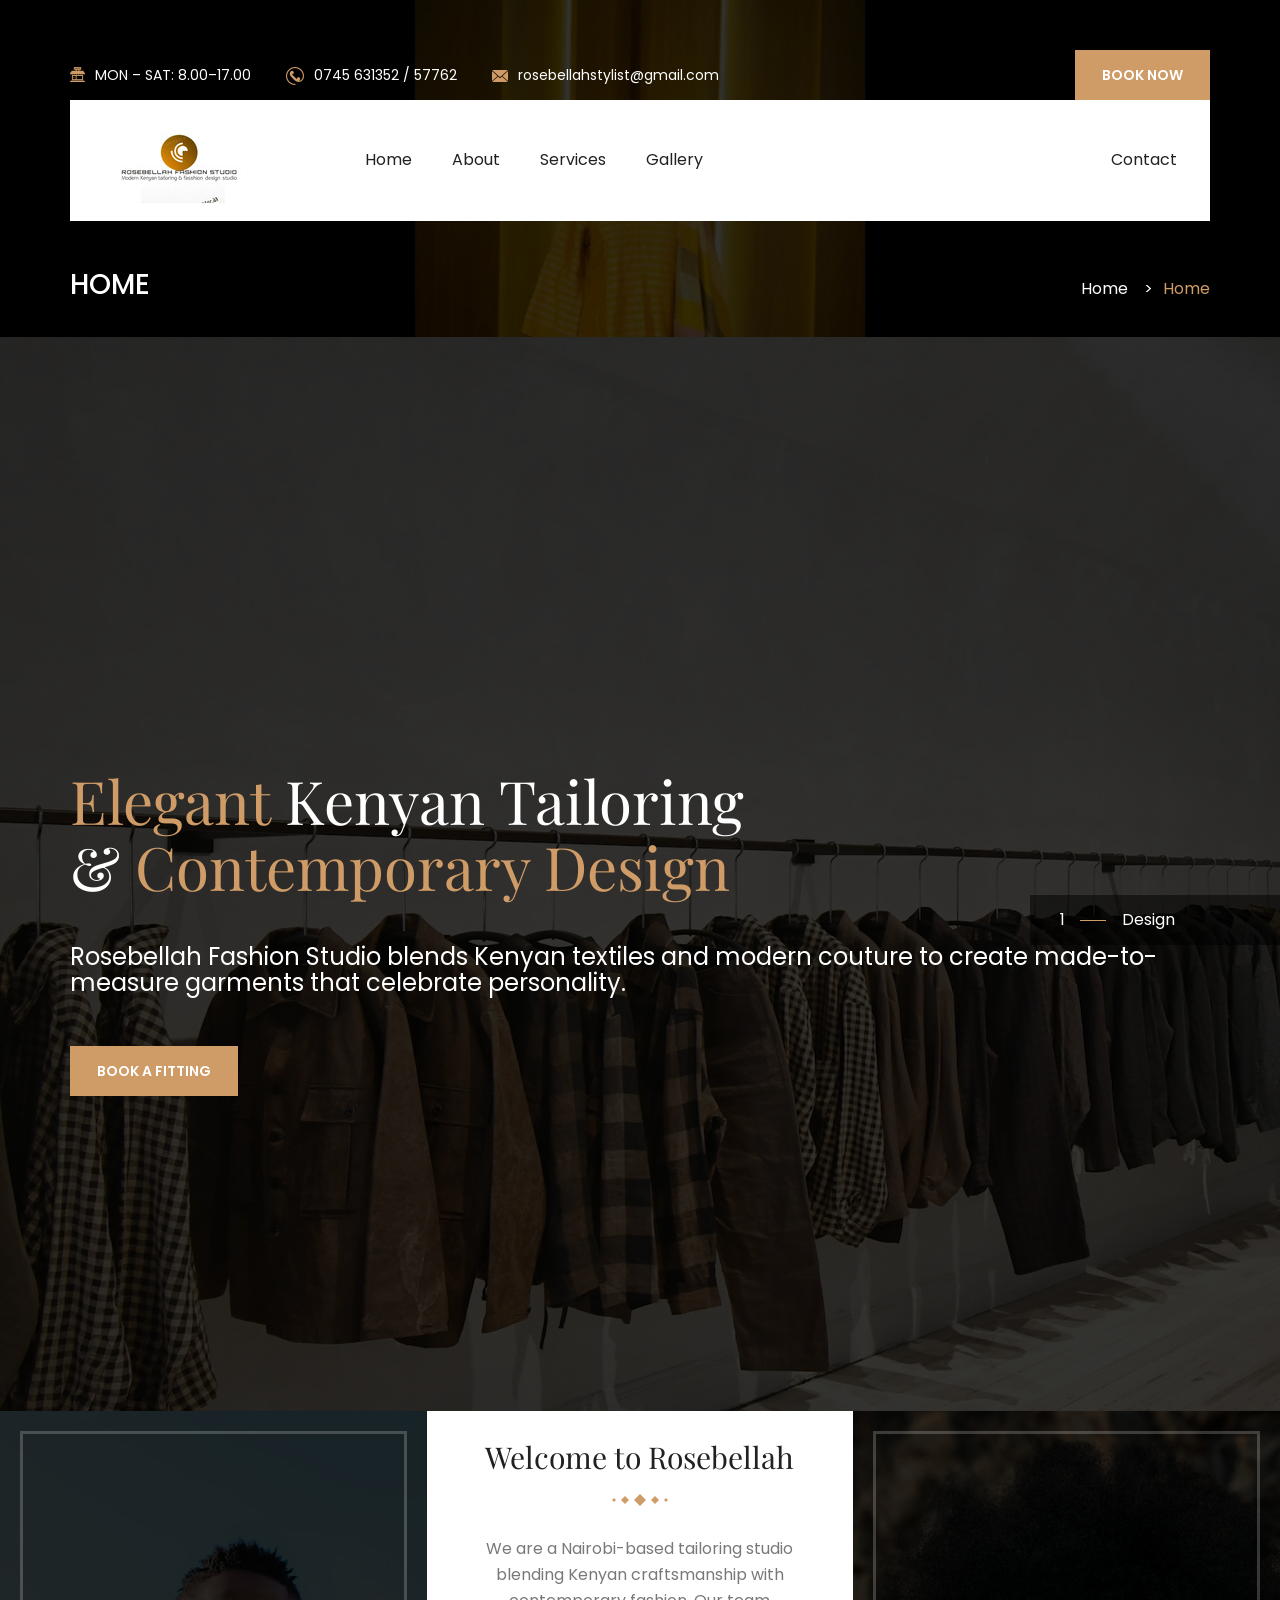
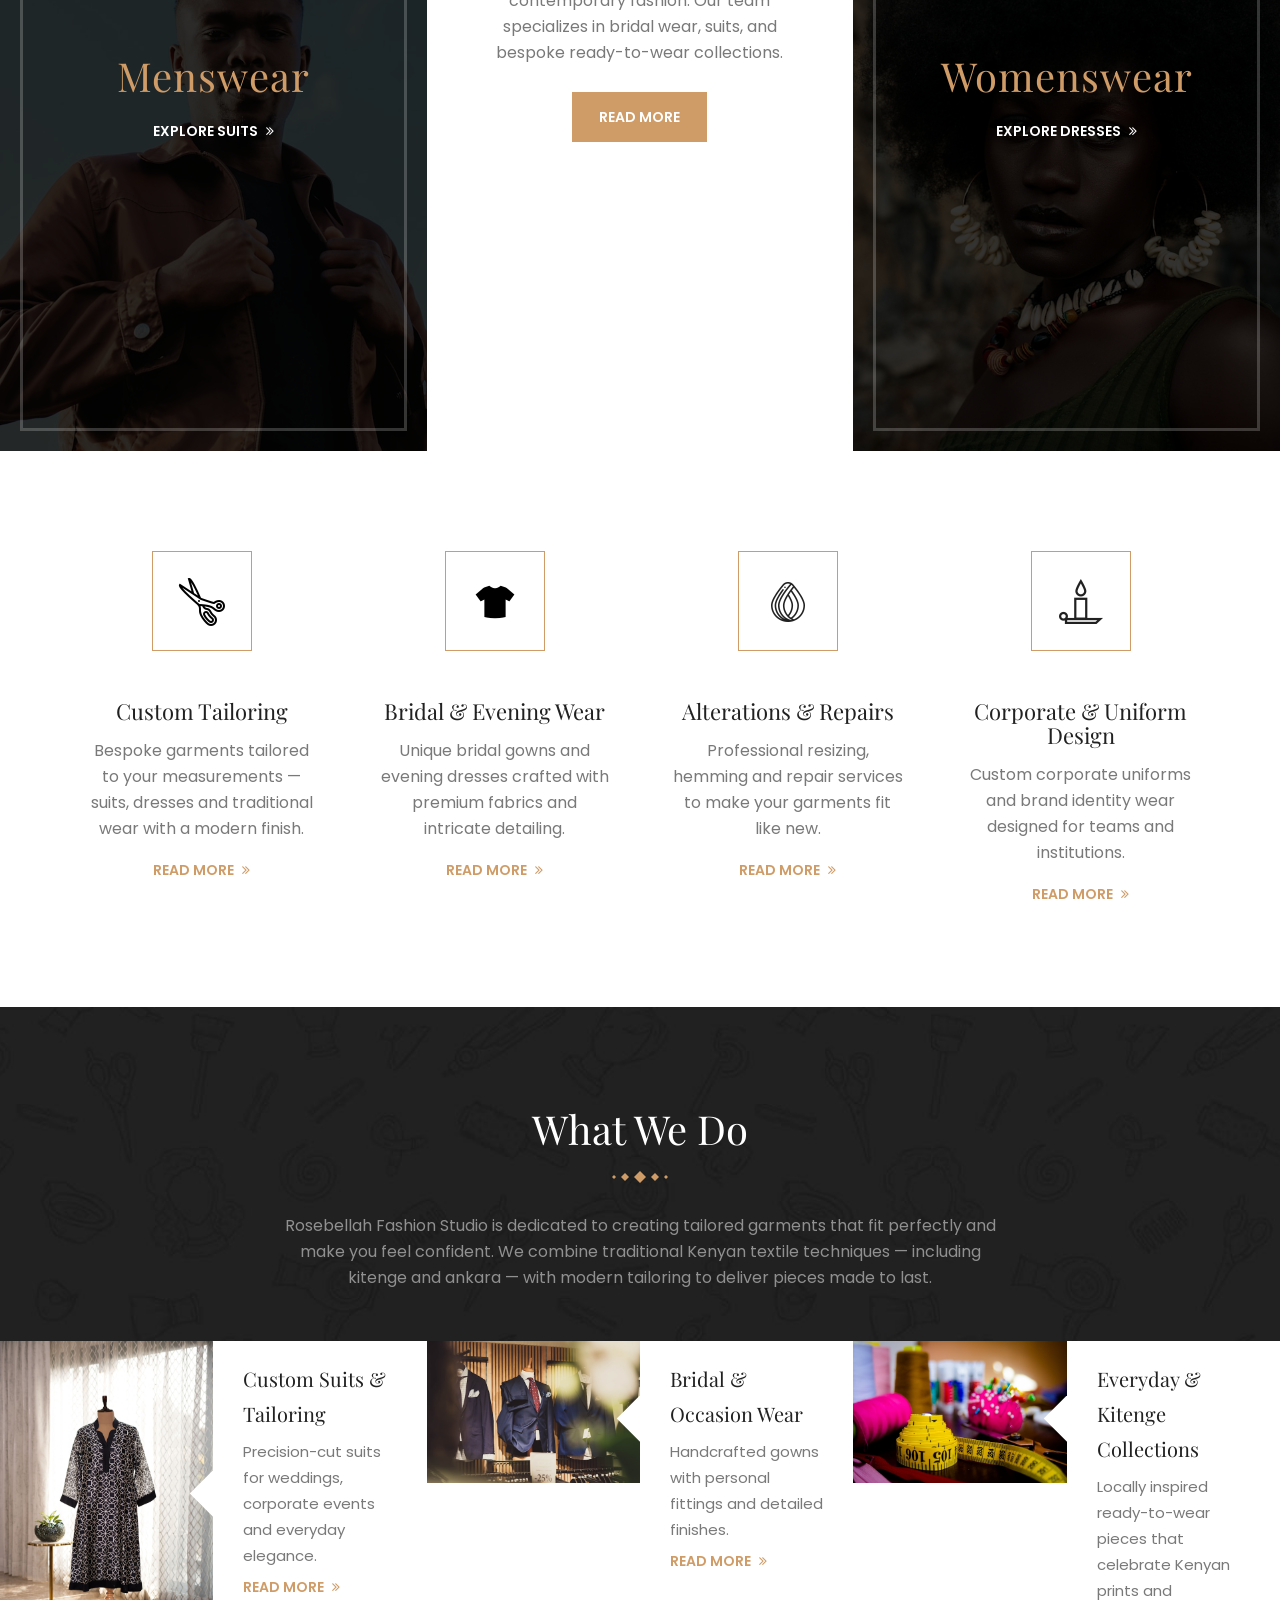
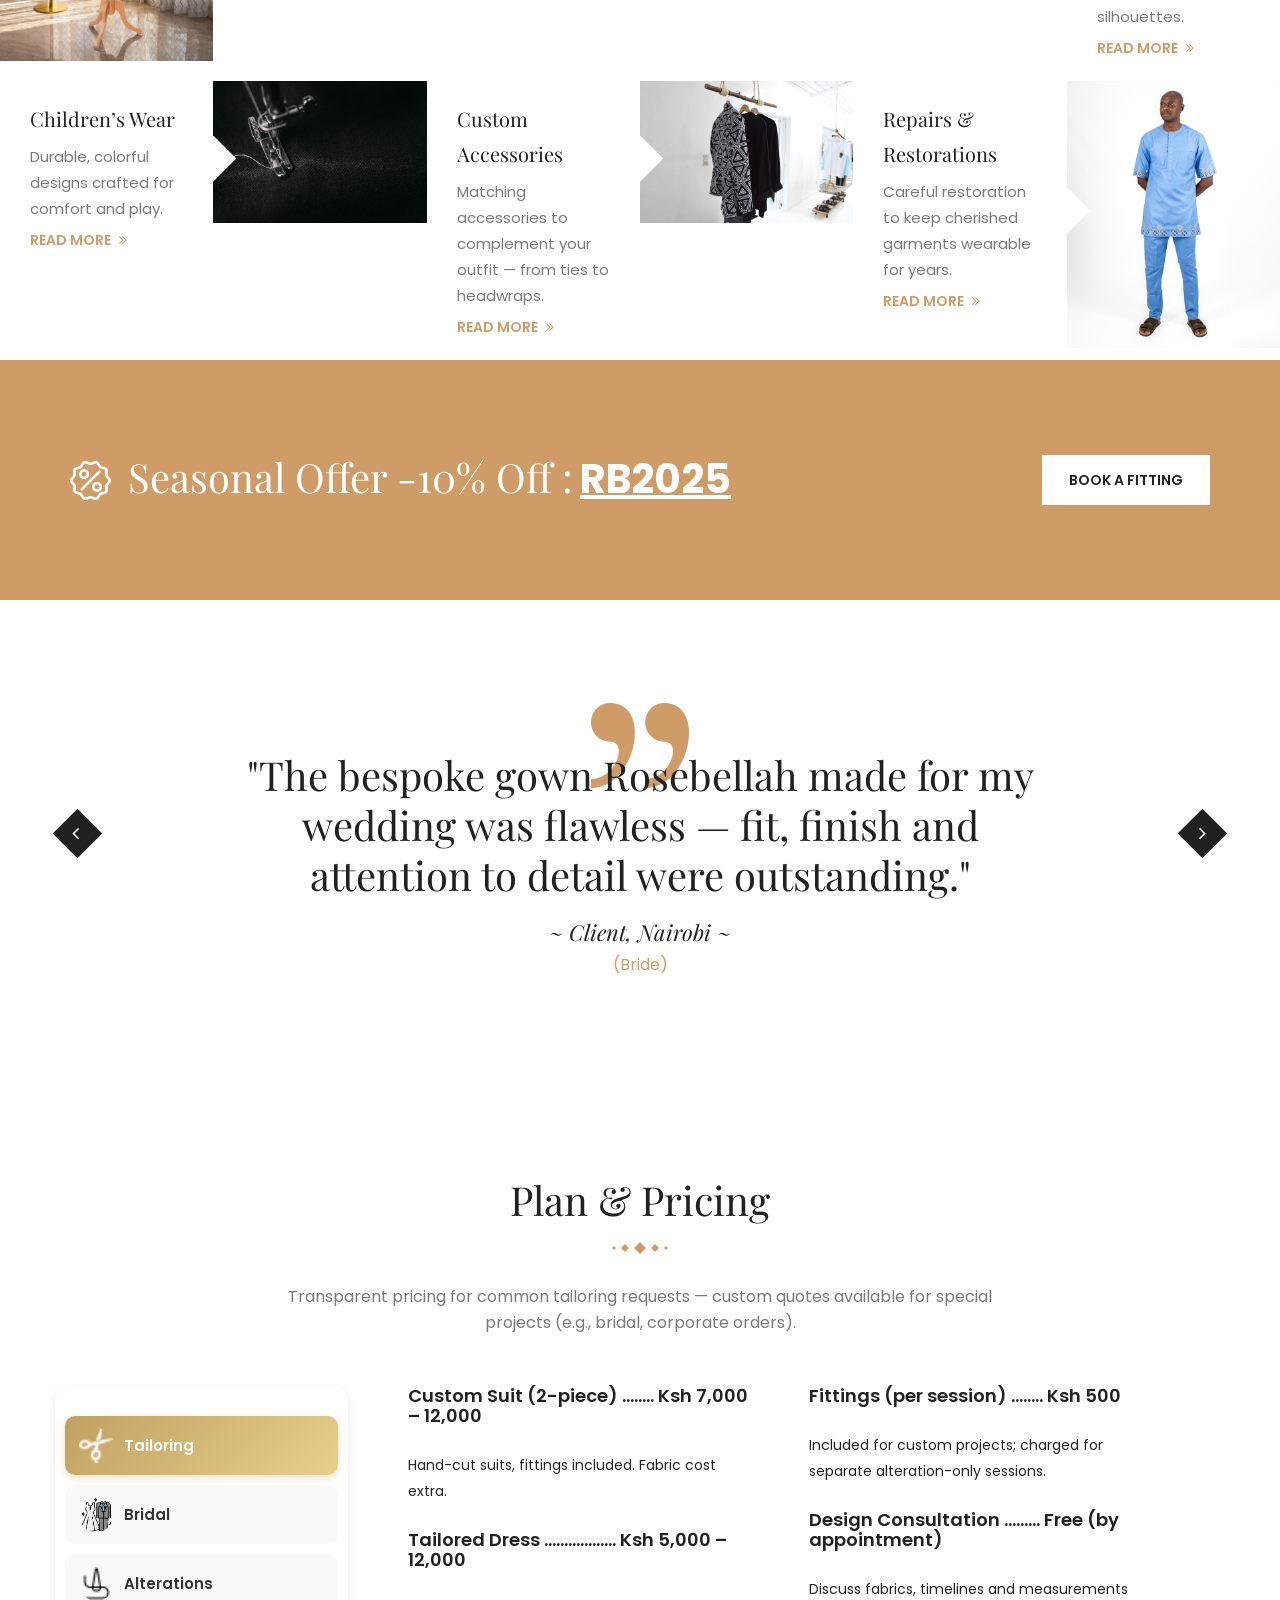
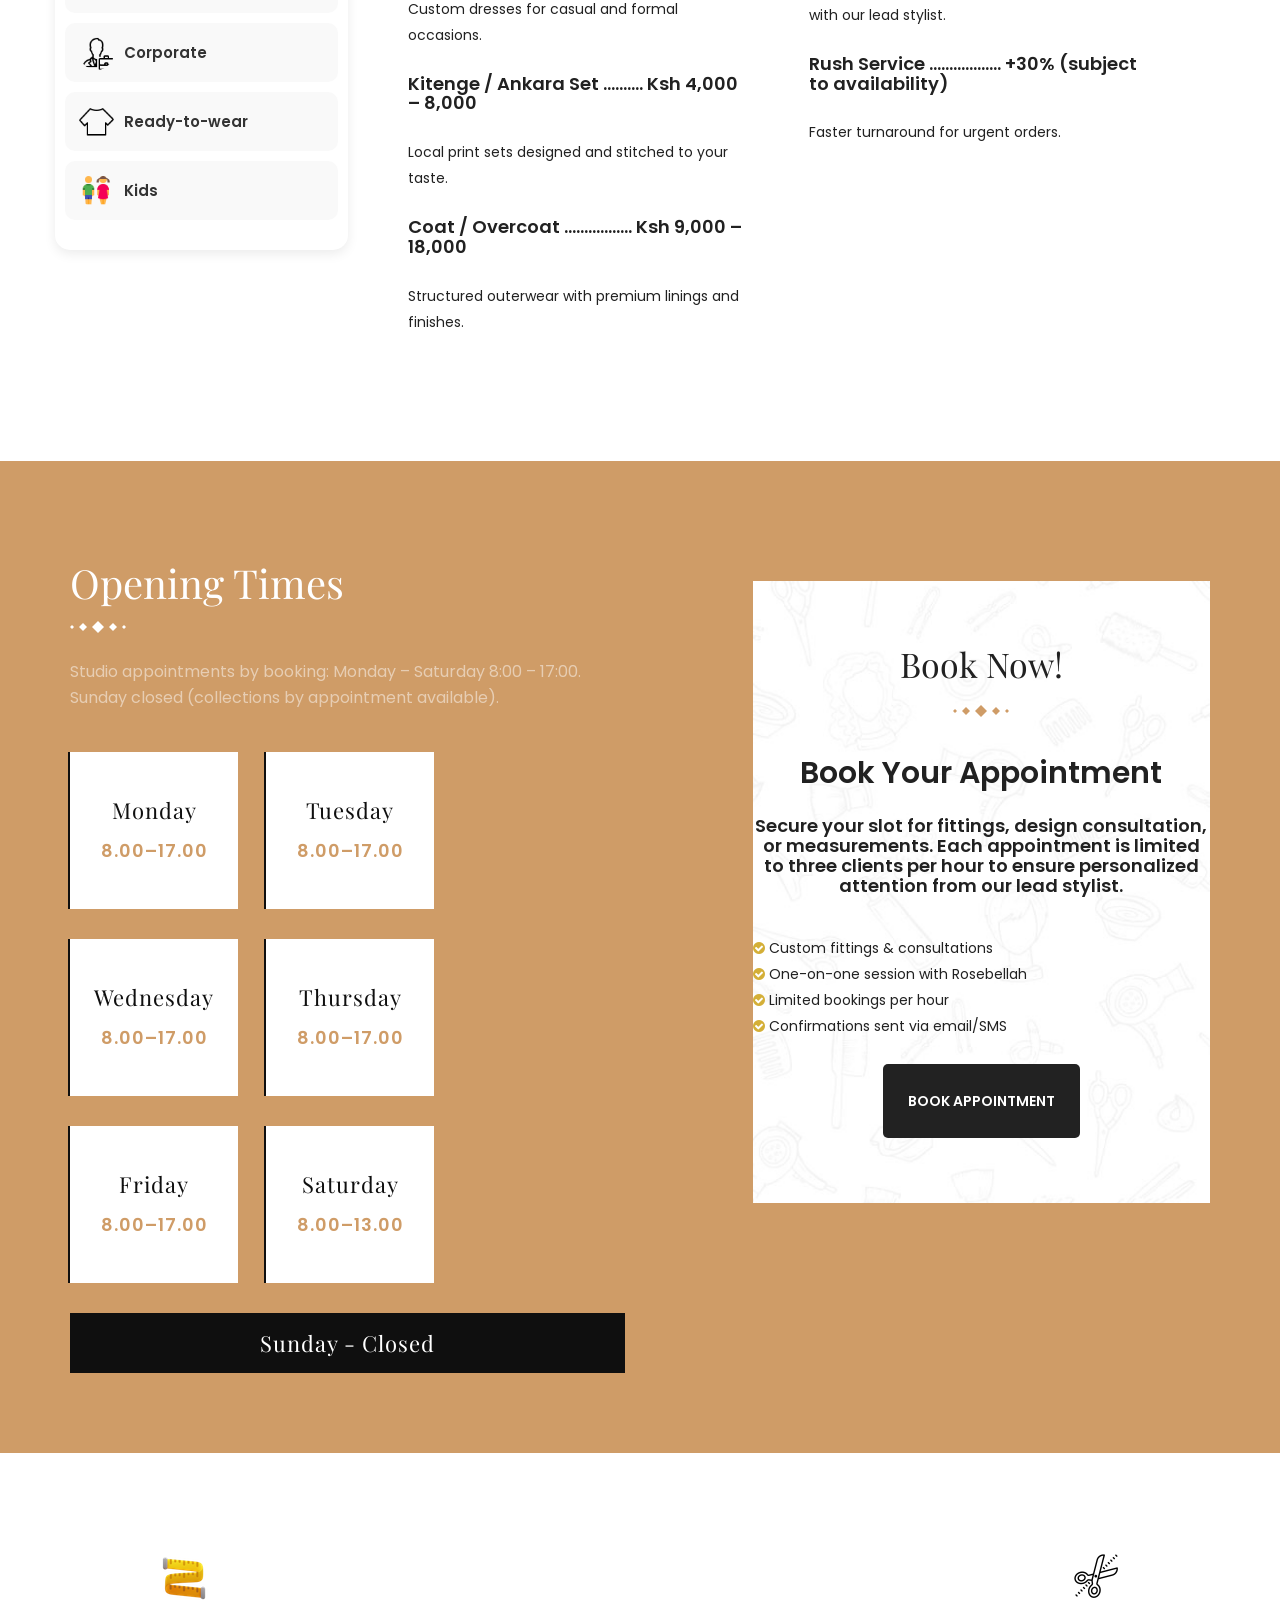
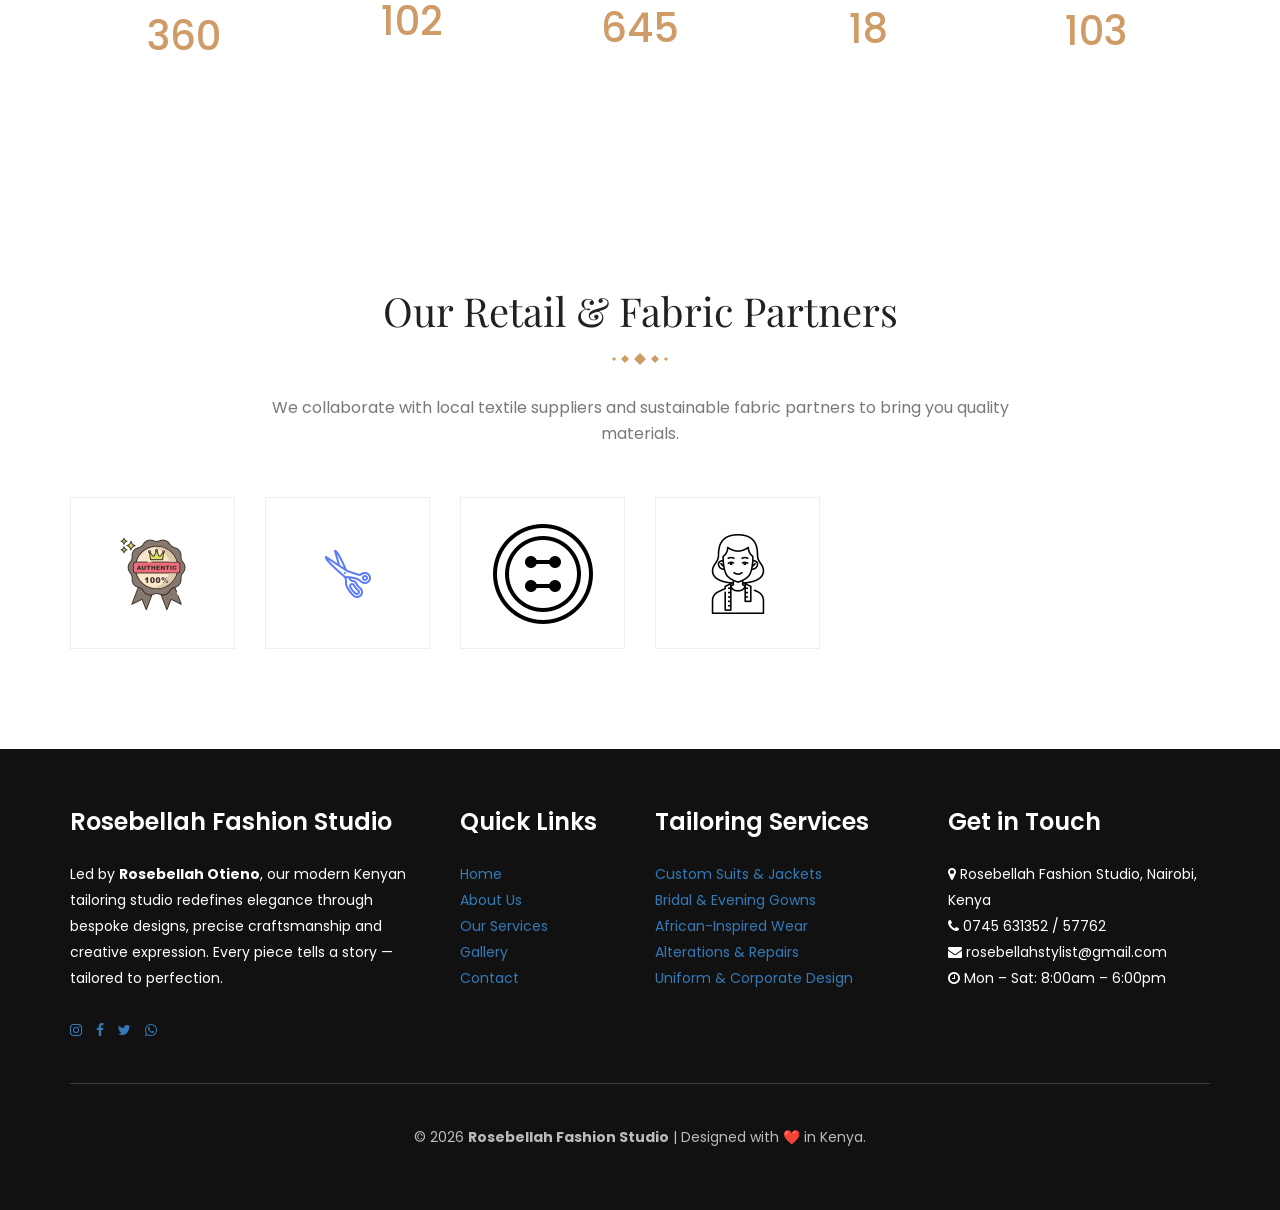
<file: index.html>
<!doctype html>
<html class="no-js" lang="en">
    
<meta http-equiv="content-type" content="text/html;charset=utf-8" />
<head>
        <meta charset="utf-8">
        <meta http-equiv="x-ua-compatible" content="ie=edge">
        <title>Rosebellah Fashion Studio</title>
        <meta name="description" content="">
        <meta name="viewport" content="width=device-width, initial-scale=1">
        <link rel="shortcut icon" type="image/x-icon" href="logo1.png">
        <link rel="apple-touch-icon" href="apple-touch-icon.html">
        <!-- Place favicon.ico in the root directory -->

		<!-- all css here -->
		<!-- bootstrap v3.3.6 css -->
        <link rel="stylesheet" href="public/css/bootstrap.min.css">
		<!-- animate css -->
        <link rel="stylesheet" href="public/css/animate.css">
		<!-- jquery-ui.min css -->
        <link rel="stylesheet" href="public/css/jquery-ui.min.css">
		<!-- meanmenu css -->
        <link rel="stylesheet" href="public/css/meanmenu.min.css">
		<!-- owl.carousel css -->
        <link rel="stylesheet" href="public/css/owl.carousel.min.css">
        <!-- bxslider css -->
        <link rel="stylesheet" href="public/css/jquery.bxslider.css">
        <!-- magnific popup css -->
        <link rel="stylesheet" href="public/css/magnific-popup.css">
        <!-- Bootstrap Touchspin css -->
         <link rel="stylesheet" href="public/css/jquery.bootstrap-touchspin.min.css">
		<!-- font-awesome css -->
        <link rel="stylesheet" href="public/css/font-awesome.min.css">
		<!-- style css -->
		<link rel="stylesheet" href="public/style.css">
		<!-- responsive css -->
        <link rel="stylesheet" href="public/css/responsive.css">
		<!-- modernizr css -->
        <script src="js/vendor/modernizr-2.8.3.min.js"></script>
    </head>
    <body>
    <!--[if lt IE 8]>
        <p class="browserupgrade">You are using an <strong>outdated</strong> browser. Please <a href="http://browsehappy.com/">upgrade your browser</a> to improve your experience.</p>
    <![endif]-->
    <!--Preloader area start-->
    <div id="loader_wrapper">
        <div class="loader"></div>
    </div>
    <!--Preloader area end-->
    <!--Header area start here-->
    <header>
        <div class="container">
            <div class="row">
                <div class="col-lg-12 col-md-12 col-sm-12 col-xs-12">
                    <div class="header-top">
                        <div class="col-lg-8 col-md-8 col-sm-9 col-xs-12 pd-0">
                            <div class="contact-info-top">
                                <ul class="list-inline">
                                    <li><img src="images/icons/5.png" alt=""/><span>MON – SAT: 8.00–17.00</span></li>
                                    <li><img src="images/icons/6.png" alt=""/><span>0745 631352 / 57762</span></li>
                                    <li><img src="images/icons/7.png" alt=""/><span>rosebellahstylist@gmail.com</span></li>
                                </ul>
                            </div>
                        </div>
                        <div class="col-lg-4 col-md-4 col-sm-3 col-xs-12 pd-0">
                            <div class="top-button text-right">
                                <a href="public/booking.html" class="btn4"><span>Book Now</span></a>
                            </div>
                        </div>
                    </div>
                </div>
            </div>
        </div>

        <div id="sticky">
            <div class="container">
                <div class="row">
                    <div class="col-lg-12 col-md-12 col-sm-12 col-xs-12">
                        <div class="main-header">
                            <div class="col-lg-3 col-md-3 col-sm-12 col-xs-12">
                                <div class="logo-area">
                                    <a href="index.html"><img src="images/logo/logo.jpg" alt="Rosebellah Fashion Studio"/></a>
                                </div>
                            </div>
                            <div class="col-lg-9 col-md-9 col-sm-12 col-xs-12">
                                <div class="menu-area">
                                    <nav>
                                        <ul class="list-inline">
                                            <li><a href="index.html">Home</a></li>
                                            <li><a href="public/about.html">About</a></li>
                                            <li><a href="public/services.html">Services</a></li>
                                            <li><a href="public/gallery.html">Gallery</a></li>
                                            
                                           
                                            <li><a href="public/contact.html">Contact</a></li>
                                            
                                        </ul>
                                    </nav>
                                </div>
                            </div>

                            

                        </div>
                    </div>
                </div>
            </div>
        </div>

        <!--Responsive Menu area-->
        <div class="mobile-menu-area">
            <div class="container">
                <div class="row">
                  <div class="col-md-12">
                    <div class="mobile-menu">
                        <nav id="dropdown">
                            <ul>
                                <li><a href="public/index.html">Home</a></li>
                                <li><a href="public/about.html">About</a></li>
                                <li><a href="public/services.html">Services</a></li>
                                <li><a href="public/gallery.html">Gallery</a></li>
                                
                                <li><a href="contact.html">Contact</a></li>
                            </ul>
                        </nav>
                    </div>          
                  </div>
                </div>
            </div>
        </div>
        <!--Responsive Menu area End-->

    </header>
    <!--Header area end here-->

    <!--Breadcumb area start here-->
    <div class="breadcumb-area jarallax">
        <div class="container">
            <div class="row">
                <div class="col-lg-6 col-md-6 col-sm-8 col-xs-12 full_width">
                    <div class="indx_title_left_wrapper">
                        <h2> home </h2>
                    </div>
                </div>
                <div class="col-lg-6 col-md-6 col-sm-4 col-xs-12 full_width">
                    <div class="indx_title_right_wrapper">
                        <ul>
                            <li><a href="index.html">Home</a> &nbsp;&nbsp;&nbsp;> </li>
                            <li>home</li>
                        </ul>
                    </div>
                </div>
            </div>
        </div>
    </div>
    <!--Breadcumb area end here-->

    <!--Slider area start here-->
    <section class="slider-area">       
        <div id="carousel-example-generic" class="carousel slide" data-ride="carousel">
            <div class="carousel-inner" role="listbox">

                <div class="item active">
                    <div class="carousel-captions caption-1">
                        <div class="container">
                            <div class="row">
                                <div class="col-lg-12">
                                    <div class="content">
                                        <h2 class="wow animated fadeInLeft" data-wow-duration="1s">
                                            <span>Elegant</span> Kenyan Tailoring<br> & <span>Contemporary Design</span>
                                        </h2>
                                        <p class="wow animated fadeInLeft" data-wow-duration="2s">
                                            Rosebellah Fashion Studio blends Kenyan textiles and modern couture to create made-to-measure garments that celebrate personality.
                                        </p>
                                        <a href="public/booking.html" class="btn1 wow animated fadeInUp" data-wow-duration="2s"><span>Book a Fitting</span></a>
                                        <div class="clear"></div>
                                    </div>
                                </div>
                            </div>
                        </div>
                    </div>
                </div>      

                <div class="item">
                    <div class="carousel-captions caption-2">
                        <div class="container">
                            <div class="row">
                                <div class="col-lg-12">
                                    <div class="content">
                                        <h2 class="wow animated fadeInLeft" data-wow-duration="1s">
                                            <span>Bridal</span> Gowns &amp; <br><span>Tailored Suits</span>
                                        </h2>
                                        <p class="wow animated fadeInLeft" data-wow-duration="2s">
                                            Bespoke bridal gowns, suits, and kitenge collections crafted with attention to detail and cultural flair.
                                        </p>
                                        <a href="public/gallery.html" class="btn1 wow animated fadeInUp" data-wow-duration="2s"><span>See Our Work</span></a>
                                        <div class="clear"></div>
                                    </div>
                                </div>
                            </div>
                        </div>
                    </div>
                </div>

                <div class="item">
                    <div class="carousel-captions caption-3">
                        <div class="container">
                            <div class="row">
                                <div class="col-lg-12">
                                    <div class="content">
                                        <h2 class="wow animated fadeInLeft" data-wow-duration="1s">
                                            <span>Made-to-Measure</span><br> Handcrafted <span>with Care</span>
                                        </h2>
                                        <p class="wow animated fadeInLeft" data-wow-duration="2s">
                                            From fittings to final touches, our promise is excellent fit, premium fabrics and thoughtful finishing.
                                        </p>
                                        <a href="public/about.html" class="btn1 wow animated fadeInUp" data-wow-duration="2s"><span>About Rosebellah</span></a>
                                        <div class="clear"></div>
                                    </div>
                                </div>
                            </div>
                        </div>
                    </div>
                </div>

                <ol class="carousel-indicators">
                    <li data-target="#carousel-example-generic" data-slide-to="0" class="active"><span class="number">1</span><span class="con">Design</span></li>
                    
                </ol>  
            </div>
        </div>
    </section>
    <!--Slider area end here-->

    <!--Info area start here-->
    <section class="info-area-one">
        <div class="container-fluid">
            <div class="row">
                <div class="col-lg-4 col-md-4 col-sm-12 col-xs-12 pd-0">
                    <div class="info-list">
                        <figure>
                            <img src="images/info/1.jpg" alt=""/>
                            <div class="content">
                                <h2>Menswear</h2>
                                <a href="public/services.html">Explore Suits <i class="fa fa-angle-double-right"></i></a>
                            </div>
                        </figure>
                    </div>
                </div>
                <div class="col-lg-4 col-md-4 col-sm-12 col-xs-12 pd-0">
                    <div class="info-middel text-center bg-img jarallax">
                        <div class="info-logo">
                            <a href="index.html"><img src="images/logo/logo.jpg" alt="Rosebellah Fashion Studio"/></a>
                        </div>
                        <div class="content">
                            <div class="section-heading-one">
                                <h2>Welcome to Rosebellah</h2>
                            </div>
                            <p>We are a Nairobi-based tailoring studio blending Kenyan craftsmanship with contemporary fashion. Our team specializes in bridal wear, suits, and bespoke ready-to-wear collections.</p>
                            <img src="images/info/signature.png" alt="Rosebellah signature"/>
                            <a href="public/about.html" class="btn1"><span>Read More</span></a>
                        </div>
                    </div>
                </div>
                <div class="col-lg-4 col-md-4 col-sm-12 col-xs-12 pd-0 ">
                    <div class="info-list">
                        <figure>
                            <img src="images/info/2.jpg" alt=""/>
                            <div class="content">
                                <h2>Womenswear</h2>
                                <a href="public/services.html">Explore Dresses <i class="fa fa-angle-double-right"></i></a>
                            </div>
                        </figure>
                    </div>
                </div>
            </div>
        </div>
    </section>
    <!--Info area end here-->

    <!--Services area start here-->
    <section class="services-area-one bg-img jarallax">
        <div class="container">
            <div class="row">
                <div class="col-lg-12 pd-0">
                    <div class="services-slider">
                        <div class="col-lg-12">
                            <div class="services-list text-center">
                                <div class="icons"><span class="ico-imgs ico1"></span></div>
                                <h4>Custom Tailoring</h4>
                                <p>Bespoke garments tailored to your measurements — suits, dresses and traditional wear with a modern finish.</p>
                                <a href="public/services.html">Read More <i class="fa fa-angle-double-right"></i></a>
                            </div>
                        </div>
                        <div class="col-lg-12">
                            <div class="services-list text-center">
                                <div class="icons"><span class="ico-imgs ico2"></span></div>
                                <h4>Bridal & Evening Wear</h4>
                                <p>Unique bridal gowns and evening dresses crafted with premium fabrics and intricate detailing.</p>
                                <a href="ppublic/services.html">Read More <i class="fa fa-angle-double-right"></i></a>
                            </div>
                        </div>
                        <div class="col-lg-12">
                            <div class="services-list text-center">
                                <div class="icons"><span class="ico-imgs ico3"></span></div>
                                <h4>Alterations & Repairs</h4>
                                <p>Professional resizing, hemming and repair services to make your garments fit like new.</p>
                                <a href="public/services.html">Read More <i class="fa fa-angle-double-right"></i></a>
                            </div>
                        </div>
                        <div class="col-lg-12">
                            <div class="services-list text-center">
                                <div class="icons"><span class="ico-imgs ico4"></span></div>
                                <h4>Corporate & Uniform Design</h4>
                                <p>Custom corporate uniforms and brand identity wear designed for teams and institutions.</p>
                                <a href="public/services.html">Read More <i class="fa fa-angle-double-right"></i></a>
                            </div>
                        </div>
                    </div>
                </div>
            </div>
        </div>
    </section>
    <!--Services area end here-->

    <!--About area start here-->
    <section class="about-area-one">
        <div class="section-head">
            <div class="container">
                <div class="row">
                    <div class="col-lg-12">
                        <div class="section-heading-two">
                            <h2>What We Do</h2>
                            <p>Rosebellah Fashion Studio is dedicated to creating tailored garments that fit perfectly and make you feel confident. We combine traditional Kenyan textile techniques — including kitenge and ankara — with modern tailoring to deliver pieces made to last.</p>
                        </div>
                    </div>
                </div>
            </div>
        </div>

        <div class="container-fluid">
            <div class="row">
                <!-- kept image slots intact -->
                <div class="col-lg-4 col-md-6 col-sm-6 col-xs-12 pd-0">
                    <div class="about-list-right">
                        <figure><img src="images/about/1.jpg" alt=""/></figure>
                        <div class="content">
                            <h4>Custom Suits & Tailoring</h4>
                            <p>Precision-cut suits for weddings, corporate events and everyday elegance.</p>
                            <a href="services.html">Read More <i class="fa fa-angle-double-right"></i></a>
                        </div>
                    </div>
                </div>

                <div class="col-lg-4 col-md-6 col-sm-6 col-xs-12 pd-0">
                    <div class="about-list-right">
                        <figure><img src="images/about/2.jpg" alt=""/></figure>
                        <div class="content">
                            <h4>Bridal & Occasion Wear</h4>
                            <p>Handcrafted gowns with personal fittings and detailed finishes.</p>
                            <a href="services.html">Read More <i class="fa fa-angle-double-right"></i></a>
                        </div>
                    </div>
                </div>

                <div class="col-lg-4 col-md-6 col-sm-6 col-xs-12 pd-0">
                    <div class="about-list-right">
                        <figure><img src="images/about/3.jpg" alt=""/></figure>
                        <div class="content">
                            <h4>Everyday & Kitenge Collections</h4>
                            <p>Locally inspired ready-to-wear pieces that celebrate Kenyan prints and silhouettes.</p>
                            <a href="shop.html">Read More <i class="fa fa-angle-double-right"></i></a>
                        </div>
                    </div>
                </div>

                <!-- additional image blocks -->
                <div class="col-lg-4 col-md-6 col-sm-6 col-xs-12 pd-0">
                    <div class="about-list-left">
                        <figure><img src="images/about/4.jpg" alt=""/></figure>
                        <div class="content">
                            <h4>Children’s Wear</h4>
                            <p>Durable, colorful designs crafted for comfort and play.</p>
                            <a href="services.html">Read More <i class="fa fa-angle-double-right"></i></a>
                        </div>
                    </div>
                </div>

                <div class="col-lg-4 col-md-6 col-sm-6 col-xs-12 pd-0">
                    <div class="about-list-left">
                        <figure><img src="images/about/5.jpg" alt=""/></figure>
                        <div class="content">
                            <h4>Custom Accessories</h4>
                            <p>Matching accessories to complement your outfit — from ties to headwraps.</p>
                            <a href="shop.html">Read More <i class="fa fa-angle-double-right"></i></a>
                        </div>
                    </div>
                </div>

                <div class="col-lg-4 col-md-6 col-sm-6 col-xs-12 pd-0">
                    <div class="about-list-left">
                        <figure><img src="images/about/6.jpg" alt=""/></figure>
                        <div class="content">
                            <h4>Repairs & Restorations</h4>
                            <p>Careful restoration to keep cherished garments wearable for years.</p>
                            <a href="services.html">Read More <i class="fa fa-angle-double-right"></i></a>
                        </div>
                    </div>
                </div>

            </div>
        </div>
    </section>
    <!--About area end here-->

    <!--Banner area start here-->
    <section class="banner-area">
        <div class="container">
            <div class="row">
                <div class="col-lg-12">
                    <div class="content-ban">
                        <h2>
                            <img src="images/icons/4.png" alt=""/>
                            <span>Seasonal Offer -10% Off : </span>
                            <strong>RB2025</strong>
                        </h2>
                        <a href="public/booking.html" class="btn2"><span>Book a Fitting</span></a>
                    </div>
                </div>
            </div>
        </div>
    </section>
    <!--Banner area end here-->

    <!--Testimonial area start here-->
    <section class="testimonial-area bg-img section jarallax">
        <div class="container">
            <div class="row">
                <div class="col-lg-12 pd-0">
                    <div class="testimonial-slider">
                        <div class="col-lg-12">
                            <div class="testimonial-list">
                                <blockquote>"The bespoke gown Rosebellah made for my wedding was flawless — fit, finish and attention to detail were outstanding."</blockquote>
                                <h4><a href="#">~ Client, Nairobi ~</a></h4>
                                <span>(Bride)</span>
                            </div>
                        </div>
                        <div class="col-lg-12">
                            <div class="testimonial-list">
                                <blockquote>"Excellent tailoring — my suit fits like it was made for me. Professional and friendly service."</blockquote>
                                <h4><a href="#">~ Client, Nakuru ~</a></h4>
                                <span>(Groom)</span>
                            </div>
                        </div>
                        <div class="col-lg-12">
                            <div class="testimonial-list">
                                <blockquote>"Quick and careful alterations — highly recommended for anyone who needs reliable adjustments."</blockquote>
                                <h4><a href="#">~ Client ~</a></h4>
                                <span>(Customer)</span>
                            </div>
                        </div>
                    </div>
                </div>
            </div>
        </div>
    </section>
    <!--Testimonial area end here-->

    <!--Plan and Price area start here-->
    <section class="plan-price-area section">
        <div class="container">
            <div class="row">
                <div class="col-lg-12">
                    <div class="section-heading-three">
                        <h2>Plan & Pricing</h2>
                        <p>Transparent pricing for common tailoring requests — custom quotes available for special projects (e.g., bridal, corporate orders).</p>
                    </div>
                </div>
            </div>

            <div class="row">
                <!-- Left column: categories -->
                <div class="col-lg-3 col-md-4 col-sm-12 pd-0" 
     style="padding: 0; margin-bottom: 20px;">
    <div class="plan-list-nav" 
         style="background: #fff; border-radius: 15px; box-shadow: 0 4px 12px rgba(0,0,0,0.08); padding: 20px 10px; transition: all 0.3s ease;">
        <ul style="list-style: none; margin: 0; padding: 0;">
            
            <li role="presentation" class="active" 
                style="margin: 10px 0;">
                <a href="#tailoring-list" role="tab" data-toggle="tab"
                   style="display: flex; align-items: center; text-decoration: none; color: #fff; font-weight: 600; font-size: 15px; padding: 12px 14px; border-radius: 10px; background: linear-gradient(135deg, #c0a062, #e8d18b); box-shadow: 0 3px 8px rgba(192,160,98,0.3);">
                    <span class="imgs">
                        <img src="images/price/1.png" alt="" 
                             style="width: 35px; height: 35px; margin-right: 10px; border-radius: 50%; object-fit: cover; filter: brightness(0) invert(1);">
                    </span>
                    <span class="con">Tailoring</span>
                </a>
            </li>

            <li role="presentation" style="margin: 10px 0;">
                <a href="#bridal-list" role="tab" data-toggle="tab"
                   style="display: flex; align-items: center; text-decoration: none; color: #333; font-weight: 600; font-size: 15px; padding: 12px 14px; border-radius: 10px; background: #f9f9f9;">
                    <span class="imgs">
                        <img src="images/price/2a.png" alt="" 
                             style="width: 35px; height: 35px; margin-right: 10px; border-radius: 50%; object-fit: cover;">
                    </span>
                    <span class="con">Bridal</span>
                </a>
            </li>

            <li role="presentation" style="margin: 10px 0;">
                <a href="#alteration-list" role="tab" data-toggle="tab"
                   style="display: flex; align-items: center; text-decoration: none; color: #333; font-weight: 600; font-size: 15px; padding: 12px 14px; border-radius: 10px; background: #f9f9f9;">
                    <span class="imgs">
                        <img src="images/price/3a.png" alt="" 
                             style="width: 35px; height: 35px; margin-right: 10px; border-radius: 50%; object-fit: cover;">
                    </span>
                    <span class="con">Alterations</span>
                </a>
            </li>

            <li role="presentation" style="margin: 10px 0;">
                <a href="#corporate-list" role="tab" data-toggle="tab"
                   style="display: flex; align-items: center; text-decoration: none; color: #333; font-weight: 600; font-size: 15px; padding: 12px 14px; border-radius: 10px; background: #f9f9f9;">
                    <span class="imgs">
                        <img src="images/price/4a.png" alt="" 
                             style="width: 35px; height: 35px; margin-right: 10px; border-radius: 50%; object-fit: cover;">
                    </span>
                    <span class="con">Corporate</span>
                </a>
            </li>

            <li role="presentation" style="margin: 10px 0;">
                <a href="#ready-list" role="tab" data-toggle="tab"
                   style="display: flex; align-items: center; text-decoration: none; color: #333; font-weight: 600; font-size: 15px; padding: 12px 14px; border-radius: 10px; background: #f9f9f9;">
                    <span class="imgs">
                        <img src="images/price/5a.png" alt="" 
                             style="width: 35px; height: 35px; margin-right: 10px; border-radius: 50%; object-fit: cover;">
                    </span>
                    <span class="con">Ready-to-wear</span>
                </a>
            </li>

            <li role="presentation" style="margin: 10px 0;">
                <a href="#kids-list" role="tab" data-toggle="tab"
                   style="display: flex; align-items: center; text-decoration: none; color: #333; font-weight: 600; font-size: 15px; padding: 12px 14px; border-radius: 10px; background: #f9f9f9;">
                    <span class="imgs">
                        <img src="images/price/6a.png" alt="" 
                             style="width: 35px; height: 35px; margin-right: 10px; border-radius: 50%; object-fit: cover;">
                    </span>
                    <span class="con">Kids</span>
                </a>
            </li>

        </ul>
    </div>
</div>


                <!-- Right column: price lists -->
                <div class="col-lg-9 col-md-8 col-sm-12 pd-l0 price-list">
                    <div class="tab-content">
                        <div role="tabpanel" class="tab-pane active" id="tailoring-list">
                            <div class="col-lg-6 col-md-6 col-sm-12">
                                <div class="planprice pd-l45 pd-r15">
                                    <ul>
                                        <li><h4>Custom Suit (2-piece) ........ Ksh 7,000 – 12,000</h4><p>Hand-cut suits, fittings included. Fabric cost extra.</p></li>
                                        <li><h4>Tailored Dress .................. Ksh 5,000 – 12,000</h4><p>Custom dresses for casual and formal occasions.</p></li>
                                        <li><h4>Kitenge / Ankara Set .......... Ksh 4,000 – 8,000</h4><p>Local print sets designed and stitched to your taste.</p></li>
                                        <li><h4>Coat / Overcoat ................. Ksh 9,000 – 18,000</h4><p>Structured outerwear with premium linings and finishes.</p></li>
                                    </ul>
                                </div>
                            </div>

                            <div class="col-lg-6 col-md-6 col-sm-12">
                                <div class="planprice pd-r45 pd-l15">
                                    <ul>
                                        <li><h4>Fittings (per session) ........ Ksh 500</h4><p>Included for custom projects; charged for separate alteration-only sessions.</p></li>
                                        <li><h4>Design Consultation ......... Free (by appointment)</h4><p>Discuss fabrics, timelines and measurements with our lead stylist.</p></li>
                                        <li><h4>Rush Service .................. +30% (subject to availability)</h4><p>Faster turnaround for urgent orders.</p></li>
                                    </ul>
                                </div>
                            </div>
                        </div>

                        <div role="tabpanel" class="tab-pane" id="bridal-list">
                            <div class="col-lg-6">
                                <div class="planprice pd-l45 pd-r15">
                                    <ul>
                                        <li><h4>Bridal Gown (Bespoke) ...... Ksh 15,000 – 60,000</h4><p>Handmade gowns with fittings, lacework and embellishments as requested.</p></li>
                                        <li><h4>Bridesmaid Dresses ......... Ksh 4,000 – 12,000</h4><p>Coordinated designs to complement the bridal theme.</p></li>
                                    </ul>
                                </div>
                            </div>
                            <div class="col-lg-6">
                                <div class="planprice pd-r45 pd-l15">
                                    <ul>
                                        <li><h4>Custom Veils & Embellishments .. From Ksh 2,000</h4><p>Beading, appliqué and trims available.</p></li>
                                    </ul>
                                </div>
                            </div>
                        </div>

                        <div role="tabpanel" class="tab-pane" id="alteration-list">
                            <div class="col-lg-6">
                                <div class="planprice pd-l45 pd-r15">
                                    <ul>
                                        <li><h4>Dress Hemming .................. From Ksh 800</h4><p>Quick and accurate hemming for dresses and skirts.</p></li>
                                        <li><h4>Trouser Adjustment .............. From Ksh 700</h4><p>Waist, length and tapering fixes.</p></li>
                                        <li><h4>Zip Replacement ................ From Ksh 1,200</h4><p>Replacement and reinforcement for zippers.</p></li>
                                    </ul>
                                </div>
                            </div>
                            <div class="col-lg-6">
                                <div class="planprice pd-r45 pd-l15">
                                    <ul>
                                        <li><h4>Jacket/Blazer Reshape ......... From Ksh 1,500</h4><p>Shoulder and chest alterations for a refined fit.</p></li>
                                    </ul>
                                </div>
                            </div>
                        </div>

                        <div role="tabpanel" class="tab-pane" id="corporate-list">
                            <div class="col-lg-6">
                                <div class="planprice pd-l45 pd-r15">
                                    <ul>
                                        <li><h4>Corporate Uniforms .......... Quote</h4><p>Custom uniforms for teams, schools and businesses — contact for a proposal.</p></li>
                                        <li><h4>Bulk Production .................. Quote</h4><p>Price varies with quantities, fabric and complexity.</p></li>
                                    </ul>
                                </div>
                            </div>
                        </div>

                        <div role="tabpanel" class="tab-pane" id="ready-list">
                            <div class="col-lg-6">
                                <div class="planprice pd-l45 pd-r15">
                                    <ul>
                                        <li><h4>Ready-to-wear Dresses ......... Ksh 2,500 – 6,500</h4><p>Hand-finished pieces — limited runs.</p></li>
                                        <li><h4>Everyday Tops & Skirts ........ Ksh 1,200 – 3,000</h4><p>Locally inspired, affordable styles.</p></li>
                                    </ul>
                                </div>
                            </div>
                        </div>

                        <div role="tabpanel" class="tab-pane" id="kids-list">
                            <div class="col-lg-6">
                                <div class="planprice pd-l45 pd-r15">
                                    <ul>
                                        <li><h4>Kids Outfits ..................... Ksh 2,500 – 5,000</h4><p>Comfortable styles designed for growing children.</p></li>
                                    </ul>
                                </div>
                            </div>
                        </div>

                    </div>
                </div>
            </div>
        </div>
    </section>
    <!--Plan and Price area end here-->

    <!--Team area start here-->
    
    <!--Team area end here-->

    <!--Booking / contact CTA area (kept structure) -->
    <section class="booking-area">
        <div class="container">
            <div class="row">
                <div class="col-lg-6">
                    <div class="booking-time">
                        <div class="heading">
                            <h2>Opening Times</h2>
                            <p>Studio appointments by booking: Monday – Saturday 8:00 – 17:00. Sunday closed (collections by appointment available).</p>
                        </div>
                        <div class="booking-days">
                            <ul>
                                <li><strong>Monday</strong><span>8.00–17.00</span></li>
                                <li><strong>Tuesday</strong><span>8.00–17.00</span></li>
                                <li><strong>Wednesday</strong><span>8.00–17.00</span></li>
                                <li><strong>Thursday</strong><span>8.00–17.00</span></li>
                                <li><strong>Friday</strong><span>8.00–17.00</span></li>
                                <li><strong>Saturday</strong><span>8.00–13.00</span></li>
                            </ul>
                            <div class="close-day">
                                <p>Sunday - Closed</p>
                            </div>
                        </div>
                    </div>
                </div>

                <div class="col-lg-5 col-md-5 col-sm-12 col-xs-12 col-md-offset-1">
                    <div class="booking-form bg-img">
                        <div class="heading"><h2>Book Now!</h2></div>
                        <h2>Book Your Appointment</h2>
            <p>
             <div class="heading"><h4>Secure your slot for fittings, design consultation, or measurements.  
              Each appointment is limited to three clients per hour to ensure 
              personalized attention from our lead stylist.
              </h4></div> 
            </p>
             <div class="booking-summary" style="margin-top:20px;">
                <ul style="list-style:none; padding:0; text-align:left;">
                    <li><i class="fa fa-check-circle" style="color:#d4af37;"></i> Custom fittings & consultations</li>
                    <li><i class="fa fa-check-circle" style="color:#d4af37;"></i> One-on-one session with Rosebellah</li>
                    <li><i class="fa fa-check-circle" style="color:#d4af37;"></i> Limited bookings per hour</li>
                    <li><i class="fa fa-check-circle" style="color:#d4af37;"></i> Confirmations sent via email/SMS</li>
                </ul>
                </div>
                <div style="margin-top:25px; text-align:center;">
            <a href="public/booking.html" class="btn1" style="padding:12px 25px; background:#222; color:#fff; border-radius:5px; text-transform:uppercase;">
              <span>Book Appointment</span>
            </a>
          </div>
                    </div>
                </div>
            </div>
        </div>
    </section>
    <!--Booking area end here-->

    <!--Counter area start here-->
    <section class="counter-area bg-img section3 jarallax">
        <div class="container">
            <div class="row">
                <div class="col-lg-12">
                    <div class="counter-list wow animated fadeInLeft" data-wow-duration="0.8s">
                        <img src="images/counter/1.png" alt=""/>
                        <span class="count">514</span>
                        <h4>Pieces Tailored</h4>
                    </div>
                    <div class="counter-list wow animated fadeInLeft" data-wow-delay="0.5s" data-wow-duration="0.8s">
                        <img src="images/counter/2.png" alt=""/>
                        <span class="count">145</span>
                        <h4>Design Awards</h4>
                    </div>
                    <div class="counter-list wow animated fadeInLeft" data-wow-delay="0.8s" data-wow-duration="0.8s">
                        <img src="images/counter/3.png" alt=""/>
                        <span class="count">922</span>
                        <h4>Happy Clients</h4>
                    </div>
                    <div class="counter-list wow animated fadeInLeft" data-wow-delay="1.1s" data-wow-duration="0.8s">
                        <img src="images/counter/4.png" alt=""/>
                        <span class="count">26</span>
                        <h4>Amazing Team</h4>
                    </div>
                    <div class="counter-list wow animated fadeInLeft" data-wow-delay="1.4s" data-wow-duration="0.8s">
                        <img src="images/counter/5.png" alt=""/>
                        <span class="count">147</span>
                        <h4>Collections Released</h4>
                    </div>
                </div>
            </div>
        </div>
    </section>
    <!--Counter area end here-->

    <!--Brand area start here-->
    <section class="brand-area section bg-img jarallax">
        <div class="container">
            <div class="row">
                <div class="col-lg-12">
                    <div class="section-heading-three">
                        <h2>Our Retail & Fabric Partners</h2>
                        <p>We collaborate with local textile suppliers and sustainable fabric partners to bring you quality materials.</p>
                    </div>
                </div>
            </div>
            <div class="row">
                <div class="col-lg-12 pd-0">
                    <div class="brand-slider">
                        <div class="col-lg-12">
                            <div class="brand-list"><a href="#"><img src="images/client/1.png" alt=""/></a></div>
                        </div>
                        <div class="col-lg-12">
                            <div class="brand-list"><a href="#"><img src="images/client/2.png" alt=""/></a></div>
                        </div>
                        <div class="col-lg-12">
                            <div class="brand-list"><a href="#"><img src="images/client/3.png" alt=""/></a></div>
                        </div>
                        <div class="col-lg-12">
                            <div class="brand-list"><a href="#"><img src="images/client/4.png" alt=""/></a></div>
                        </div>
                        <!-- more brand items remain -->
                    </div>
                </div>
            </div>
        </div>
    </section>
    <!--Brand area end here-->

    <!--Footer area start here-->
    <!-- ==================== FOOTER AREA START ==================== -->
<footer class="footer-area bg-img jarallax" style="background-color:#111; color:#fff; padding:60px 0;">
    <div class="container">
        <div class="row">

            <!-- Brand / About -->
            <div class="col-lg-4 col-md-6 col-sm-12">
                <div class="footer-widget">
                    <h3 class="widget-title">Rosebellah Fashion Studio</h3>
                    <p>
                        Led by <strong>Rosebellah Otieno</strong>, our modern Kenyan tailoring studio 
                        redefines elegance through bespoke designs, precise craftsmanship and 
                        creative expression. Every piece tells a story — tailored to perfection.
                    </p>
                    <ul class="list-inline social-icons">
                        <li><a href="#"><i class="fa fa-instagram"></i></a></li>
                        <li><a href="#"><i class="fa fa-facebook"></i></a></li>
                        <li><a href="#"><i class="fa fa-twitter"></i></a></li>
                        <li><a href="#"><i class="fa fa-whatsapp"></i></a></li>
                    </ul>
                </div>
            </div>

            <!-- Quick Links -->
            <div class="col-lg-2 col-md-6 col-sm-12">
                <div class="footer-widget">
                    <h3 class="widget-title">Quick Links</h3>
                    <ul class="footer-links">
                        <li><a href="index.html">Home</a></li>
                        <li><a href="about.html">About Us</a></li>
                        <li><a href="services.html">Our Services</a></li>
                        <li><a href="gallery.html">Gallery</a></li>
                        <li><a href="contact.html">Contact</a></li>
                    </ul>
                </div>
            </div>

            <!-- Services -->
            <div class="col-lg-3 col-md-6 col-sm-12">
                <div class="footer-widget">
                    <h3 class="widget-title">Tailoring Services</h3>
                    <ul class="footer-links">
                        <li><a href="#">Custom Suits & Jackets</a></li>
                        <li><a href="#">Bridal & Evening Gowns</a></li>
                        <li><a href="#">African-Inspired Wear</a></li>
                        <li><a href="#">Alterations & Repairs</a></li>
                        <li><a href="#">Uniform & Corporate Design</a></li>
                    </ul>
                </div>
            </div>

            <!-- Contact Info -->
            <div class="col-lg-3 col-md-6 col-sm-12">
                <div class="footer-widget">
                    <h3 class="widget-title">Get in Touch</h3>
                    <ul class="contact-info">
                        <li><i class="fa fa-map-marker"></i> Rosebellah Fashion Studio, Nairobi, Kenya</li>
                        <li><i class="fa fa-phone"></i> 0745 631352 / 57762</li>
                        <li><i class="fa fa-envelope"></i> rosebellahstylist@gmail.com</li>
                        <li><i class="fa fa-clock-o"></i> Mon – Sat: 8:00am – 6:00pm</li>
                    </ul>
                </div>
            </div>

        </div>

        <hr style="border-color:rgba(255,255,255,0.2); margin:40px 0;">

        <div class="row">
            <div class="col-lg-12 text-center">
                <p style="margin-bottom:0; color:#bbb;">
                    &copy; <script>document.write(new Date().getFullYear());</script> 
                    <strong>Rosebellah Fashion Studio</strong> | Designed with ❤️ in Kenya.
                </p>
            </div>
        </div>
    </div>
</footer>
<!-- ==================== FOOTER AREA END ==================== -->

    <!--Footer area end here-->

    <!-- all js here -->
    <!-- jquery latest version -->
    <script src="js/vendor/jquery-3.2.1.min.js"></script>
    <!-- tether js -->
    <script src="js/tether.min.js"></script>
    <!-- bootstrap js -->
    <script src="js/bootstrap.min.js"></script>
    <!-- owl.carousel js -->
    <script src="js/owl.carousel.min.js"></script>
    <!-- bxslider js -->
    <script src="js/jquery.bxslider.min.js"></script>
    <!-- isotope js -->
    <script src="js/isotope.pkgd.min.js"></script>
    <!-- magnific popup js -->
    <script src="js/jquery.magnific-popup.min.js"></script>
    <!-- meanmenu js -->
    <script src="js/jquery.meanmenu.js"></script>
    <!-- jarallax js -->
    <script src="js/jarallax.min.js"></script>
    <!-- jquery-ui js -->
    <script src="js/jquery-ui.min.js"></script>
    <!-- Bootstrap Touchspin js -->
    <script src="js/jquery.bootstrap-touchspin.min.js"></script>
    <!-- Progressbar Animation js -->
    <script src="js/jquery.waypoints.min.js"></script>
    <script src="js/jquery.counterup.min.js"></script>
    <!-- wow js -->
    <script src="js/wow.min.js"></script>
    <!-- plugins js -->
    <script src="js/plugins.js"></script>
    <!-- main js -->
    <script src="js/main.js"></script>

</body>


</html>
</file>
<file: public/style.css>
@import url("https://fonts.googleapis.com/css?family=Kaushan+Script|Playfair+Display:400,700,900|Poppins:300,400,500,600,700");
/*-------------------------------------
  
---------------------------------------
    
    CSS INDEX
    ===================
	
    1. Theme Default CSS (body, link color, section etc)
    2. Header area start here
    3. Slider area start here
    4. About area start here
    5. Blog area start here
    6. Contact area start here
    7. Footer area start here
    8. Breadcumb area start here
    9. Banner area start here
    10. Team area start here
    11. Price list area start here
    12. Price area start here
    13. Info area start here
    14. Services area start here
    15. Shop area start here
    16. Testimonial area start here
    17. Gallery area start here
    18. Sidebar area start here

---------------------------------------*/
/*....................................
1.Theme default CSS
....................................*/
html,
body {
  font-size: 14px;
  color: #212121;
  font-family: "Poppins", sans-serif;
  vertical-align: baseline;
  line-height: 26px;
  font-weight: 400;
}

/* ....................................
1.1 Reset CSS 
.......................................*/
a {
  transition: all 0.5s;
  text-decoration: none;
}
a:hover {
  text-decoration: none;
  color: #096b89;
}
a:active {
  outline: 0 none;
  text-decoration: none;
}
a:focus {
  outline: 0px solid;
  text-decoration: none;
}

p {
  margin: 0 0 26px;
}

h1,
h2,
h3,
h4,
h5,
h6 {
  margin: 0 0 26px;
  font-weight: 600;
}

img {
  max-width: 100%;
  height: auto;
}

ul {
  list-style: outside none none;
  margin: 0;
  padding: 0;
}

input {
  box-shadow: none;
  border-radius: 0;
  outline: none;
}
input:focus {
  outline: none;
  box-shadow: none;
}
input:active {
  outline: none;
  box-shadow: none;
}

textarea {
  outline: none;
  box-shadow: none;
  border-radius: 0;
}
textarea:focus {
  outline: none;
  box-shadow: none;
}
textarea:active {
  outline: none;
  box-shadow: none;
}

button {
  outline: none;
  box-shadow: none;
  border: none;
  cursor: pointer;
  transition: all 0.5s;
}
button:focus {
  outline: none;
  box-shadow: none;
  border: none;
}
button:active {
  outline: none;
  box-shadow: none;
  border: none;
}

.fix {
  overflow: hidden;
}

.clear {
  clear: both;
}

.d-inline-block {
  display: inline-block;
}

.d-block {
  display: block;
}

.d-table {
  display: table;
}

.w-50 {
  width: 50%;
}

::-moz-selection {
  background: #00c3ff;
  text-shadow: none;
}

::selection {
  background: #00c3ff;
  text-shadow: none;
}

.browserupgrade {
  margin: 26px  0;
  background: #00c3ff;
  color: #333333;
  padding: 26px 0;
}

/***Typography***/
h1 {
  font-size: 36px;
}

h2 {
  font-size: 30px;
}

h3 {
  font-size: 24px;
}

h4 {
  font-size: 18px;
}

.f-16 {
  font-size: 16px;
}

.f-18 {
  font-size: 18px;
}

.f-20 {
  font-size: 20px;
}

.f-22 {
  font-size: 22px;
}

.f-24 {
  font-size: 24px;
}

.f-26 {
  font-size: 26px;
}

.f-28 {
  font-size: 28px;
}

.f-30 {
  font-size: 30px;
}

.f-36 {
  font-size: 36px;
}

.f-40 {
  font-size: 40px;
}

.f-48 {
  font-size: 48px;
}

.f-60 {
  font-size: 60px;
}

.f-72 {
  font-size: 72px;
}

.fw-300 {
  font-weight: 300 !important;
}

.fw-400 {
  font-weight: 400 !important;
}

.fw-500 {
  font-weight: 500 !important;
}

.fw-600 {
  font-weight: 600 !important;
}

.fw-700 {
  font-weight: 700 !important;
}

.fw-800 {
  font-weight: 800 !important;
}

.fw-900 {
  font-weight: 900 !important;
}

.t-u {
  text-transform: uppercase;
}

.t-c {
  text-transform: capitalize;
}

.t-l {
  text-transform: lowercase;
}

/*** Section ***/
.section {
  padding: 100px 0;
}

.section2 {
  padding: 100px 0 0;
}

.section3 {
  padding: 100px 0 70px;
}

.section4 {
  padding: 0 0 100px;
}

.section5 {
  padding: 0 0 70px;
}

.section-head {
  display: block;
  padding: 100px 0 0;
  background: url(images/about/bg-1.jpg) no-repeat center;
  background-size: cover;
  margin-bottom: -2px;
}

.section-heading-one {
  display: block;
  margin: 0 0 30px;
}
.section-heading-one h2 {
  font-family: "Playfair Display", serif;
  font-size: 40px;
  font-weight: 400;
  margin: 0;
  padding: 0 0 32px;
  display: block;
  position: relative;
}
.section-heading-one h2:after {
  content: '';
  position: absolute;
  left: 0;
  right: 0;
  bottom: 0;
  height: 12px;
  background: url(images/icons/sec1.png) no-repeat;
  background-position: center;
}

.section-heading-two {
  position: relative;
  display: block;
  padding: 0;
  text-align: center;
  margin: 0 0 50px;
}
.section-heading-two h2 {
  font-family: "Playfair Display", serif;
  font-size: 40px;
  font-weight: 400;
  margin: 0 0 30px;
  padding: 0 0 32px;
  display: block;
  position: relative;
  color: #fff;
}
.section-heading-two h2:after {
  content: '';
  position: absolute;
  left: 0;
  right: 0;
  bottom: 0;
  height: 12px;
  background: url(images/icons/sec1.png) no-repeat;
  background-position: center;
}
.section-heading-two p {
  margin: 0 auto;
  display: inline-block;
  color: #fff;
  font-size: 16px;
  width: 65%;
  opacity: 0.5;
}

.section-heading-three {
  position: relative;
  display: block;
  padding: 0;
  text-align: center;
  margin: 0 0 50px;
}
.section-heading-three h2 {
  font-family: "Playfair Display", serif;
  font-size: 40px;
  font-weight: 400;
  margin: 0 0 30px;
  padding: 0 0 32px;
  display: block;
  position: relative;
  color: #212121;
}
.section-heading-three h2:after {
  content: '';
  position: absolute;
  left: 0;
  right: 0;
  bottom: 0;
  height: 12px;
  background: url(images/icons/sec1.png) no-repeat;
  background-position: center;
}
.section-heading-three p {
  margin: 0 auto;
  display: inline-block;
  color: #797979;
  font-size: 16px;
  width: 65%;
}

/***Button***/
.btn1 {
  display: inline-block;
  position: relative;
  line-height: 50px;
  background: #cf9c67;
  font-weight: 600;
  text-transform: uppercase;
  color: #fff;
  padding: 0 27px;
  overflow: hidden;
  vertical-align: middle;
}
.btn1:before {
  content: '';
  position: absolute;
  top: 0;
  bottom: 100%;
  left: 0;
  right: 100%;
  height: 0;
  background: #212121;
  transition: all 0.5s;
}
.btn1:after {
  content: '';
  position: absolute;
  top: 100%;
  bottom: 0;
  right: 0;
  left: 100%;
  height: 100%;
  background: #212121;
  transition: all 0.5s;
}
.btn1:hover:before {
  right: 50%;
  top: 0;
  bottom: 0;
  height: 100%;
}
.btn1:hover:after {
  left: 50%;
  top: 0;
  bottom: 0;
}
.btn1 span {
  position: relative;
  z-index: 999;
  color: #fff;
}

.btn2 {
  display: inline-block;
  position: relative;
  line-height: 50px;
  background: #fff;
  font-weight: 600;
  text-transform: uppercase;
  padding: 0 27px;
  overflow: hidden;
  vertical-align: middle;
}
.btn2:before {
  content: '';
  position: absolute;
  top: 0;
  bottom: 100%;
  left: 0;
  right: 100%;
  height: 0;
  background: #212121;
  transition: all 0.5s;
}
.btn2:after {
  content: '';
  position: absolute;
  top: 100%;
  bottom: 0;
  right: 0;
  left: 100%;
  height: 100%;
  background: #212121;
  transition: all 0.5s;
}
.btn2 span {
  position: relative;
  z-index: 999;
  color: #212121;
  transition: all 0.5s;
}
.btn2:hover:before {
  right: 50%;
  top: 0;
  bottom: 0;
  height: 100%;
}
.btn2:hover:after {
  left: 50%;
  top: 0;
  bottom: 0;
}
.btn2:hover span {
  color: #fff;
}

.btn3 {
  display: inline-block;
  position: relative;
  line-height: 50px;
  background: #212121;
  font-weight: 600;
  text-transform: uppercase;
  color: #fff;
  padding: 0 27px;
  overflow: hidden;
  vertical-align: middle;
}
.btn3:before {
  content: '';
  position: absolute;
  top: 0;
  bottom: 100%;
  left: 0;
  right: 100%;
  height: 0;
  background: #cf9c67;
  transition: all 0.5s;
}
.btn3:after {
  content: '';
  position: absolute;
  top: 100%;
  bottom: 0;
  right: 0;
  left: 100%;
  height: 100%;
  background: #cf9c67;
  transition: all 0.5s;
}
.btn3:hover:before {
  right: 50%;
  top: 0;
  bottom: 0;
  height: 100%;
}
.btn3:hover:after {
  left: 50%;
  top: 0;
  bottom: 0;
}
.btn3 span {
  position: relative;
  z-index: 999;
  color: #fff;
}

.btn4 {
  display: inline-block;
  position: relative;
  line-height: 50px;
  background: #cf9c67;
  font-weight: 600;
  text-transform: uppercase;
  color: #fff;
  padding: 0 27px;
  overflow: hidden;
  vertical-align: middle;
}
.btn4:before {
  content: '';
  position: absolute;
  top: 0;
  bottom: 100%;
  left: 0;
  right: 100%;
  height: 0;
  background: #fff;
  transition: all 0.5s;
}
.btn4:after {
  content: '';
  position: absolute;
  top: 100%;
  bottom: 0;
  right: 0;
  left: 100%;
  height: 100%;
  background: #fff;
  transition: all 0.5s;
}
.btn4:hover:before {
  right: 50%;
  top: 0;
  bottom: 0;
  height: 100%;
}
.btn4:hover:after {
  left: 50%;
  top: 0;
  bottom: 0;
}
.btn4:hover span {
  color: #212121;
}
.btn4 span {
  position: relative;
  z-index: 999;
  color: #fff;
  transition: all 0.5s;
}

/*** Reset ***/
.p-re {
  position: relative;
}

.p-ab {
  position: absolute;
}

.list-inline li {
  display: inline-block;
}

.af-be:after {
  content: '';
  position: absolute;
  left: 0;
  right: 0;
  top: 0;
  bottom: 0;
}
.af-be:before {
  content: '';
  position: absolute;
  left: 0;
  right: 0;
  top: 0;
  bottom: 0;
}

.af:after {
  content: '';
  position: absolute;
  left: 0;
  right: 0;
  top: 0;
  bottom: 0;
}

.be:before {
  content: '';
  position: absolute;
  left: 0;
  right: 0;
  top: 0;
  bottom: 0;
}

.bg-img {
  background-size: cover !important;
  background-repeat: no-repeat !important;
  background-position: center center !important;
}

.bg-none {
  background: none !important;
}

.floatleft {
  float: left;
}

.floatright {
  float: right;
}

.alignleft {
  float: left;
  margin-right: 15px;
  margin-bottom: 26px;
}

.alignright {
  float: right;
  margin-left: 15px;
  margin-bottom: 26px;
}

.aligncenter {
  display: block;
  margin: 0 auto 26px;
}

/*---------------Page Loader---------------------*/
#loader_wrapper {
  position: fixed;
  top: 0;
  left: 0;
  width: 100%;
  height: 100%;
  background-color: #FFF;
  z-index: 9999999;
}

.loader {
  position: absolute;
  top: 0;
  right: 0;
  bottom: 0;
  left: 0;
  width: 100px;
  height: 100px;
  margin: auto;
  border: 2px solid #ededed;
  border-top: 2px solid #cf9c67;
  border-radius: 50%;
  animation: spin 2s linear infinite;
}

@keyframes spin {
  from {
    transform: rotate(0deg);
  }
  to {
    transform: rotate(360deg);
  }
}
/***All plugins Reset***/
.services-area-one .owl-controls {
  margin: 50px 0 0;
}
.services-area-one .owl-controls .owl-pagination .owl-page span {
  border-radius: 0;
  margin: 0 5px;
  transform: rotate(45deg);
}
.services-area-one .owl-controls .owl-pagination .owl-page.active span {
  background: #cf9c67;
}

.brand-area .owl-controls {
  margin: 50px 0 0;
}
.brand-area .owl-controls .owl-pagination .owl-page span {
  border-radius: 0;
  margin: 0 5px;
  transform: rotate(45deg);
}
.brand-area .owl-controls .owl-pagination .owl-page.active span {
  background: #cf9c67;
}

.shop-area .owl-controls {
  margin: 50px 0 0;
}
.shop-area .owl-controls .owl-pagination .owl-page span {
  border-radius: 0;
  margin: 0 5px;
  transform: rotate(45deg);
}
.shop-area .owl-controls .owl-pagination .owl-page.active span {
  background: #cf9c67;
}

.testimonial-area .owl-controls {
  margin: 0;
}
.testimonial-area .owl-controls .owl-buttons {
  position: absolute;
  top: 40%;
  width: 100%;
}
.testimonial-area .owl-controls .owl-buttons .owl-prev {
  left: 0;
  position: absolute;
  width: 35px;
  height: 35px;
  line-height: 35px;
  transform: rotate(45deg);
  color: transparent;
  border-radius: 0;
  background: #212121;
  opacity: 1;
}
.testimonial-area .owl-controls .owl-buttons .owl-prev:before {
  content: "\f104";
  font-family: FontAwesome;
  font-size: 20px;
  position: absolute;
  left: -5px;
  right: 0;
  top: 2px;
  bottom: 0;
  color: #fff;
  z-index: 999;
  transform: rotate(-45deg);
  text-align: center;
}
.testimonial-area .owl-controls .owl-buttons .owl-prev:after {
  content: '';
  top: 0;
  bottom: 100%;
  position: absolute;
  left: 0;
  right: 0;
  background: #cf9c67;
  font-family: FontAwesome;
  transition: all 0.5s;
}
.testimonial-area .owl-controls .owl-buttons .owl-prev:hover:after {
  bottom: 0;
}
.testimonial-area .owl-controls .owl-buttons .owl-next {
  right: 0;
  position: absolute;
  width: 35px;
  height: 35px;
  line-height: 35px;
  transform: rotate(45deg);
  color: transparent;
  border-radius: 0;
  background: #212121;
  opacity: 1;
}
.testimonial-area .owl-controls .owl-buttons .owl-next:before {
  content: "\f105";
  font-family: FontAwesome;
  font-size: 20px;
  position: absolute;
  left: 0;
  right: 0;
  top: 0;
  bottom: 0;
  color: #fff;
  z-index: 999;
  transform: rotate(-45deg);
  text-align: center;
}
.testimonial-area .owl-controls .owl-buttons .owl-next:after {
  content: '';
  top: 100%;
  bottom: 0;
  position: absolute;
  left: 0;
  right: 0;
  background: #cf9c67;
  font-family: FontAwesome;
  transition: all 0.5s;
}
.testimonial-area .owl-controls .owl-buttons .owl-next:hover:after {
  top: 0;
}

.mfp-title {
  display: none;
}

.about-gallery .owl-controls .owl-buttons {
  position: absolute;
  top: 46%;
  left: 0;
  right: 0;
}
.about-gallery .owl-controls .owl-buttons .owl-prev {
  position: absolute;
  left: 30px;
  width: 60px;
  height: 60px;
  line-height: 56px;
  border-radius: 0;
  text-align: center;
  font-size: 24px;
  color: #fff;
  background: #212121;
  opacity: 1;
  transition: all 0.5s;
}
.about-gallery .owl-controls .owl-buttons .owl-prev:hover {
  background: #cf9c67;
}
.about-gallery .owl-controls .owl-buttons .owl-next {
  position: absolute;
  right: 30px;
  width: 60px;
  height: 60px;
  line-height: 56px;
  border-radius: 0;
  text-align: center;
  font-size: 24px;
  color: #fff;
  background: #212121;
  opacity: 1;
  transition: all 0.5s;
}
.about-gallery .owl-controls .owl-buttons .owl-next:hover {
  background: #cf9c67;
}

/*** Margin ***/
.t-0 {
  top: 0;
}

.l-0 {
  left: 0;
}

.r-0 {
  right: 0;
}

.b-0 {
  bottom: 0;
}

.mr-0 {
  margin: 0;
}

.mr-t0 {
  margin-top: 0px;
}

.mr-t5 {
  margin-top: 5px;
}

.mr-t10 {
  margin-top: 10px;
}

.mr-t15 {
  margin-top: 15px;
}

.mr-t20 {
  margin-top: 20px;
}

.mr-t25 {
  margin-top: 25px;
}

.mr-t30 {
  margin-top: 30px;
}

.mr-t35 {
  margin-top: 35px;
}

.mr-t40 {
  margin-top: 40px;
}

.mr-t45 {
  margin-top: 45px;
}

.mr-t50 {
  margin-top: 50px;
}

.mr-t60 {
  margin-top: 60px;
}

.mr-t70 {
  margin-top: 70px;
}

.mr-t80 {
  margin-top: 80px;
}

.mr-t90 {
  margin-top: 90px;
}

.mr-t100 {
  margin-top: 100px;
}

.mr-t110 {
  margin-top: 110px;
}

.mr-t120 {
  margin-top: 120px;
}

.mr-t130 {
  margin-top: 130px;
}

.mr-t140 {
  margin-top: 140px;
}

.mr-t150 {
  margin-top: 150px;
}

.mr-b0 {
  margin-bottom: 0px;
}

.mr-b5 {
  margin-bottom: 5px;
}

.mr-b10 {
  margin-bottom: 10px;
}

.mr-b15 {
  margin-bottom: 15px;
}

.mr-b20 {
  margin-bottom: 20px;
}

.mr-b25 {
  margin-bottom: 25px;
}

.mr-b30 {
  margin-bottom: 30px;
}

.mr-b35 {
  margin-bottom: 35px;
}

.mr-b40 {
  margin-bottom: 40px;
}

.mr-b45 {
  margin-bottom: 45px;
}

.mr-b50 {
  margin-bottom: 50px;
}

.mr-b60 {
  margin-bottom: 60px;
}

.mr-b70 {
  margin-bottom: 70px;
}

.mr-b80 {
  margin-bottom: 80px;
}

.mr-b90 {
  margin-bottom: 90px;
}

.mr-b100 {
  margin-bottom: 100px;
}

.mr-b110 {
  margin-bottom: 110px;
}

.mr-b120 {
  margin-bottom: 120px;
}

.mr-b130 {
  margin-bottom: 130px;
}

.mr-b140 {
  margin-bottom: 140px;
}

.mr-b150 {
  margin-bottom: 150px;
}

.mr-l0 {
  margin-left: 0px;
}

.mr-l5 {
  margin-left: 5px;
}

.mr-l10 {
  margin-left: 10px;
}

.mr-l15 {
  margin-left: 15px;
}

.mr-l20 {
  margin-left: 20px;
}

.mr-l25 {
  margin-left: 25px;
}

.mr-l30 {
  margin-left: 30px;
}

.mr-l35 {
  margin-left: 35px;
}

.mr-l40 {
  margin-left: 40px;
}

.mr-l45 {
  margin-left: 45px;
}

.mr-l50 {
  margin-left: 50px;
}

.mr-l60 {
  margin-left: 60px;
}

.mr-l70 {
  margin-left: 70px;
}

.mr-l80 {
  margin-left: 80px;
}

.mr-l90 {
  margin-left: 90px;
}

.mr-l100 {
  margin-left: 100px;
}

.mr-l110 {
  margin-left: 110px;
}

.mr-l120 {
  margin-left: 120px;
}

.mr-l130 {
  margin-left: 130px;
}

.mr-l140 {
  margin-left: 140px;
}

.mr-l150 {
  margin-left: 150px;
}

.mr-r0 {
  margin-right: 0px;
}

.mr-r5 {
  margin-right: 5px;
}

.mr-r10 {
  margin-right: 10px;
}

.mr-r15 {
  margin-right: 15px;
}

.mr-r20 {
  margin-right: 20px;
}

.mr-r25 {
  margin-right: 25px;
}

.mr-r30 {
  margin-right: 30px;
}

.mr-r35 {
  margin-right: 35px;
}

.mr-r40 {
  margin-right: 40px;
}

.mr-r45 {
  margin-right: 45px;
}

.mr-r50 {
  margin-right: 50px;
}

.mr-r60 {
  margin-right: 60px;
}

.mr-r70 {
  margin-right: 70px;
}

.mr-r80 {
  margin-right: 80px;
}

.mr-r90 {
  margin-right: 90px;
}

.mr-r100 {
  margin-right: 100px;
}

.mr-r110 {
  margin-right: 110px;
}

.mr-r120 {
  margin-right: 120px;
}

.mr-r130 {
  margin-right: 130px;
}

.mr-r140 {
  margin-right: 140px;
}

.mr-r150 {
  margin-right: 150px;
}

.mr-0 {
  margin: 0;
}

.mr-5 {
  margin: 5px;
}

.mr-10 {
  margin: 10px;
}

.mr-15 {
  margin: 15px;
}

.mr-20 {
  margin: 20px;
}

.mr-25 {
  margin: 25px;
}

.mr-30 {
  margin: 30px;
}

.mr-35 {
  margin: 35px;
}

.mr-40 {
  margin: 40px;
}

.mr-45 {
  margin: 45px;
}

.mr-50 {
  margin: 50px;
}

.mr-60 {
  margin: 60px;
}

.mr-70 {
  margin: 70px;
}

.mr-80 {
  margin: 80px;
}

.mr-90 {
  margin: 90px;
}

.mr-100 {
  margin: 100px;
}

.mr-110 {
  margin: 110px;
}

.mr-120 {
  margin: 120px;
}

.mr-130 {
  margin: 130px;
}

.mr-140 {
  margin: 140px;
}

.mr-150 {
  margin: 150px;
}

/*** Padding ***/
.pd-0 {
  padding: 0;
}

.pd-t0 {
  padding-top: 0px;
}

.pd-t5 {
  padding-top: 5px;
}

.pd-t10 {
  padding-top: 10px;
}

.pd-t15 {
  padding-top: 15px;
}

.pd-t20 {
  padding-top: 20px;
}

.pd-t25 {
  padding-top: 25px;
}

.pd-t30 {
  padding-top: 30px;
}

.pd-t35 {
  padding-top: 35px;
}

.pd-t40 {
  padding-top: 40px;
}

.pd-t45 {
  padding-top: 45px;
}

.pd-t50 {
  padding-top: 50px;
}

.pd-t60 {
  padding-top: 60px;
}

.pd-t70 {
  padding-top: 70px;
}

.pd-t80 {
  padding-top: 80px;
}

.pd-t90 {
  padding-top: 90px;
}

.pd-t100 {
  padding-top: 100px;
}

.pd-t110 {
  padding-top: 110px;
}

.pd-t120 {
  padding-top: 120px;
}

.pd-t130 {
  padding-top: 130px;
}

.pd-t140 {
  padding-top: 140px;
}

.pd-t150 {
  padding-top: 150px;
}

.pd-b0 {
  padding-bottom: 0px;
}

.pd-b5 {
  padding-bottom: 5px;
}

.pd-b10 {
  padding-bottom: 10px;
}

.pd-b15 {
  padding-bottom: 15px;
}

.pd-b20 {
  padding-bottom: 20px;
}

.pd-b25 {
  padding-bottom: 25px;
}

.pd-b30 {
  padding-bottom: 30px;
}

.pd-b35 {
  padding-bottom: 35px;
}

.pd-b40 {
  padding-bottom: 40px;
}

.pd-b45 {
  padding-bottom: 45px;
}

.pd-b50 {
  padding-bottom: 50px;
}

.pd-b60 {
  padding-bottom: 60px;
}

.pd-b70 {
  padding-bottom: 70px;
}

.pd-b80 {
  padding-bottom: 80px;
}

.pd-b90 {
  padding-bottom: 90px;
}

.pd-b100 {
  padding-bottom: 100px;
}

.pd-b110 {
  padding-bottom: 110px;
}

.pd-b120 {
  padding-bottom: 120px;
}

.pd-b130 {
  padding-bottom: 130px;
}

.pd-b140 {
  padding-bottom: 140px;
}

.pd-b150 {
  padding-bottom: 150px;
}

.pd-l0 {
  padding-left: 0px;
}

.pd-l5 {
  padding-left: 5px;
}

.pd-l10 {
  padding-left: 10px;
}

.pd-l15 {
  padding-left: 15px;
}

.pd-l20 {
  padding-left: 20px;
}

.pd-l25 {
  padding-left: 25px;
}

.pd-l30 {
  padding-left: 30px;
}

.pd-l35 {
  padding-left: 35px;
}

.pd-l40 {
  padding-left: 40px;
}

.pd-l45 {
  padding-left: 45px;
}

.pd-l50 {
  padding-left: 50px;
}

.pd-l60 {
  padding-left: 60px;
}

.pd-l70 {
  padding-left: 70px;
}

.pd-l80 {
  padding-left: 80px;
}

.pd-l90 {
  padding-left: 90px;
}

.pd-l100 {
  padding-left: 100px;
}

.pd-l110 {
  padding-left: 110px;
}

.pd-l120 {
  padding-left: 120px;
}

.pd-l130 {
  padding-left: 130px;
}

.pd-l140 {
  padding-left: 140px;
}

.pd-l150 {
  padding-left: 150px;
}

.pd-r0 {
  padding-right: 0px;
}

.pd-r5 {
  padding-right: 5px;
}

.pd-r10 {
  padding-right: 10px;
}

.pd-r15 {
  padding-right: 15px;
}

.pd-r20 {
  padding-right: 20px;
}

.pd-r25 {
  padding-right: 25px;
}

.pd-r30 {
  padding-right: 30px;
}

.pd-r35 {
  padding-right: 35px;
}

.pd-r40 {
  padding-right: 40px;
}

.pd-r45 {
  padding-right: 45px;
}

.pd-r50 {
  padding-right: 50px;
}

.pd-r60 {
  padding-right: 60px;
}

.pd-r70 {
  padding-right: 70px;
}

.pd-r80 {
  padding-right: 80px;
}

.pd-r90 {
  padding-right: 90px;
}

.pd-r100 {
  padding-right: 100px;
}

.pd-r110 {
  padding-right: 110px;
}

.pd-r120 {
  padding-right: 120px;
}

.pd-r130 {
  padding-right: 130px;
}

.pd-r140 {
  padding-right: 140px;
}

.pd-r150 {
  padding-right: 150px;
}

.pd-0 {
  padding: 0px;
}

.pd-5 {
  padding: 5px;
}

.pd-10 {
  padding: 10px;
}

.pd-15 {
  padding: 15px;
}

.pd-20 {
  padding: 20px;
}

.pd-25 {
  padding: 25px;
}

.pd-30 {
  padding: 30px;
}

.pd-35 {
  padding: 35px;
}

.pd-40 {
  padding: 40px;
}

.pd-45 {
  padding: 45px;
}

.pd-50 {
  padding: 50px;
}

.pd-60 {
  padding: 60px;
}

.pd-70 {
  padding: 70px;
}

.pd-80 {
  padding: 80px;
}

.pd-90 {
  padding: 90px;
}

.pd-100 {
  padding: 100px;
}

.pd-110 {
  padding: 110px;
}

.pd-120 {
  padding: 120px;
}

.pd-130 {
  padding: 130px;
}

.pd-140 {
  padding: 140px;
}

.pd-150 {
  padding: 150px;
}

/*....................................
2. Header area start here
....................................*/
header {
  position: absolute;
  top: 50px;
  left: 0;
  right: 0;
  z-index: 99999;
}
header .main-header {
  transition: all 0.5s;
}
header .main-header .logo-area a {
  display: inline-block;
  padding-left: 20px;
  line-height: 120px;
}
header .main-header .search-box {
  position: absolute;
  left: 15px;
  right: 15px;
  bottom: 0;
  z-index: 999;
  background: #fff;
  padding: 29px 0;
  display: none;
}
header .main-header .search-box form {
  width: 100%;
  padding: 0 50px;
  position: relative;
}
header .main-header .search-box form input {
  width: 100%;
  height: 60px;
  padding: 0 30px;
  border: 1px solid #cf9c67;
}
header .main-header .search-box form button {
  position: absolute;
  top: 0;
  right: 70px;
  cursor: pointer;
  background: transparent;
  color: #cf9c67;
  font-size: 20px;
  line-height: 60px;
  font-weight: 700;
  transition: all 0.5s;
}
header .main-header .search-box form .close-search {
  position: absolute;
  top: 0;
  right: 15px;
  line-height: 60px;
  font-size: 20px;
  display: inline-block;
  cursor: pointer;
  transition: all 0.5s;
}
header .main-header .search-box form .close-search:hover {
  color: #cf9c67;
}
header .cart-top .nav-shop-cart {
  width: 305px;
  position: absolute;
  right: 0;
  top: 100%;
  line-height: 30px !important;
  z-index: 99999;
  background-color: #fff;
  border: 1px solid #f8f8f8;
  padding: 20px;
  box-shadow: 0 2px 15px rgba(0, 0, 0, 0.15);
  filter: alpha(opacity=0);
  opacity: 0;
  visibility: hidden;
  -webkit-transition: all ease .238s;
  -moz-transition: all ease .238s;
  transition: all ease .238s;
  -webkit-transform: translateY(5px);
  -moz-transform: translateY(5px);
  transform: translateY(5px);
}
header .cart-top .nav-shop-cart .product_list_widget {
  list-style: none;
  margin: 0;
  padding: 0px;
  line-height: 30px !important;
}
header .cart-top .nav-shop-cart .product_list_widget .mini_cart_item {
  display: inline-block;
  position: relative;
  width: 100%;
  border-top: 1px solid #eaeaea;
  padding: 15px;
  padding-left: 0;
  line-height: 30px !important;
}
header .cart-top .nav-shop-cart .product_list_widget .mini_cart_item:first-child {
  padding-top: 0;
  margin-top: 0;
  border-top: 0;
}
header .cart-top .nav-shop-cart .product_list_widget .mini_cart_item:last-child {
  margin: 0;
  float: inherit;
}
header .cart-top .nav-shop-cart .product_list_widget .mini_cart_item a {
  display: block;
  line-height: 26px;
}
header .cart-top .nav-shop-cart .product_list_widget .mini_cart_item a .product-name {
  color: #444;
  font-weight: 400;
  font-size: 1.071em;
  margin: 0;
  text-align: left;
  transition: all 0.5s;
  font-family: "Playfair Display", serif;
}
header .cart-top .nav-shop-cart .product_list_widget .mini_cart_item a img {
  border: 1px solid #e4e4e4;
  height: auto;
  margin-right: 13px;
  width: 50px;
  float: left;
  margin-right: 15px;
}
header .cart-top .nav-shop-cart .product_list_widget .mini_cart_item a:hover .product-name {
  color: #cf9c67;
}
header .cart-top .nav-shop-cart .product_list_widget .mini_cart_item a.remove {
  font-size: 16px;
  color: #d82e2e;
  position: absolute;
  right: 0;
  top: 25px;
}
header .cart-top .nav-shop-cart .product_list_widget .mini_cart_item a.remove:hover {
  color: #4b4b4b;
}
header .cart-top .nav-shop-cart .product_list_widget .mini_cart_item:first-child a.remove {
  top: 10px;
}
header .cart-top .nav-shop-cart .product_list_widget .mini_cart_item .quantity {
  display: block;
  line-height: 16px;
  margin: 0;
  text-align: left;
}
header .cart-top .nav-shop-cart .product_list_widget .mini_cart_item .Price-amount {
  padding-left: 5px;
  text-align: left;
  font-size: 14px;
  font-weight: 600;
  font-family: "Playfair Display", serif;
}
header .cart-top .nav-shop-cart .total {
  border-top: 1px solid #eee;
  padding-top: 10px;
  position: relative;
  color: #111;
}
header .cart-top .nav-shop-cart .total .amount {
  padding-left: 5px;
  position: relative;
  font-family: "Playfair Display", serif;
}
header .cart-top .nav-shop-cart .buttons {
  margin: 0;
  line-height: 35px !important;
}
header .cart-top .nav-shop-cart .buttons a {
  text-transform: uppercase;
  padding: 0px 20px;
  display: inline-block;
  font-family: "Playfair Display", serif;
}
header .cart-top .nav-shop-cart .buttons:before {
  content: "";
  display: table;
  clear: both;
}
header .cart-top .nav-shop-cart .buttons:after {
  content: "";
  display: table;
  clear: both;
}
header .cart-top:hover .nav-shop-cart {
  filter: alpha(opacity=100);
  opacity: 1;
  visibility: visible;
  -webkit-transition: all ease .238s;
  -moz-transition: all ease .238s;
  transition: all ease .238s;
  -webkit-transform: translateY(0px);
  -moz-transform: translateY(0px);
  transform: translateY(0px);
}
header .mobile-menu-area {
  display: none;
}
header .mean-container .mean-nav {
  position: absolute;
  top: 100%;
  z-index: 99999;
}
header .sticky {
  position: fixed;
  top: 0;
  left: 0;
  right: 0;
  margin: auto;
  z-index: 9999999;
  background: #fff;
  transition: all 0.5s;
  box-shadow: 0 1px 3px rgba(50, 50, 50, 0.4);
}

header .header-top .contact-info-top ul li {
  padding-right: 26px;
  line-height: 50px;
}
header .header-top .contact-info-top ul li:last-child {
  padding-right: 0;
}
header .header-top .contact-info-top ul li:first-child img {
  margin-top: -4px;
}
header .header-top .contact-info-top ul li img {
  display: inline-block;
  padding-right: 10px;
}
header .header-top .contact-info-top ul li span {
  color: #fff;
}

header .main-header {
  background: #fff;
  float: left;
  width: 100%;
}
header .main-header .menu-area nav ul li {
  padding: 0;
}
header .main-header .menu-area nav ul li:first-child a {
  padding-left: 0;
}
header .main-header .menu-area nav ul li:last-child {
  float: right;
}
header .main-header .menu-area nav ul li.menu-btn {
  text-align: right;
  margin-right: 20px;
}
header .main-header .menu-area nav ul li.menu-btn li {
  line-height: 120px;
}
header .main-header .menu-area nav ul li.menu-btn li .search-ico {
  display: block;
  font-size: 20px;
  cursor: pointer;
  transition: all 0.5s;
  color: #cf9c67;
  font-weight: 700;
}
header .main-header .menu-area nav ul li.menu-btn li a {
  display: inline-block;
}
header .main-header .menu-area nav ul li.menu-btn li:last-child {
  margin-left: 20px;
}
header .main-header .menu-area nav ul li.menu-btn li:last-child a {
  padding: 0;
}
header .main-header .menu-area nav ul li.menu-btn li .cart-top {
  right: 0;
  top: 0;
  line-height: 120px;
}
header .main-header .menu-area nav ul li.menu-btn li .cart-top .cart-btn {
  color: #fff;
  display: inline-block;
  text-align: center;
  position: relative;
  line-height: 30px;
}
header .main-header .menu-area nav ul li.menu-btn li .cart-top .cart-btn:hover span {
  background: #212121;
}
header .main-header .menu-area nav ul li.menu-btn li .cart-top .cart-btn span {
  position: absolute;
  right: -5px;
  bottom: -5px;
  width: 14px;
  height: 14px;
  line-height: 14px;
  border-radius: 100%;
  color: #fff;
  font-size: 11px;
  background: #cf9c67;
  transition: all 0.5s;
}
header .main-header .menu-area nav ul li a {
  color: #212121;
  text-transform: capitalize;
  display: block;
  line-height: 120px;
  padding: 0 18px;
  font-size: 16px;
}
header .main-header .menu-area nav ul li a:hover {
  color: #cf9c67;
}
header .main-header .menu-area nav ul li.drop-menu {
  position: relative;
}
header .main-header .menu-area nav ul li.drop-menu .down-menu {
  background: #ffffff none repeat scroll 0 0;
  box-shadow: 0 0 0px rgba(0, 0, 0, 0.1), 0 1px 3px rgba(0, 0, 0, 0.1);
  left: 0;
  margin: 0;
  opacity: 0;
  padding: 0;
  position: absolute;
  top: 120%;
  transition: all 0.5s;
  visibility: hidden;
  width: 210px;
  z-index: 99;
}
header .main-header .menu-area nav ul li.drop-menu .down-menu li {
  border-bottom: 1px solid #f4f4f4;
  display: block;
  padding: 0 !important;
}
header .main-header .menu-area nav ul li.drop-menu .down-menu li:last-child {
  float: inherit;
}
header .main-header .menu-area nav ul li.drop-menu .down-menu li a {
  background: #ffffff none repeat scroll 0 0;
  display: block;
  padding: 8px 18px;
  text-align: left;
  line-height: 0;
  text-decoration: none;
  text-transform: capitalize;
  font-size: 14px;
  line-height: 26px;
}
header .main-header .menu-area nav ul li.drop-menu .down-menu li a:hover {
  background: #fafafa none repeat scroll 0 0;
  color: #cf9c67;
}
header .main-header .menu-area nav ul li.drop-menu .down-menu li a:after {
  display: none;
}
header .main-header .menu-area nav ul li.drop-menu:hover .down-menu {
  opacity: 1;
  top: 100%;
  visibility: visible;
}

/*....................................
3. Slider area start here
....................................*/
.slider-area .carousel-inner .item .caption-1{
  top: 500px;
  left: 0;
  top: 0;
  right: 0;
  bottom: 0;
  background-position: center;
  background-size: cover;
  background-repeat: no-repeat;
  background: url(images/slider/1.jpg);
  position: relative;
}
.slider-area .carousel-inner .item .caption-2{
  top: 500px;
  left: 0;
  top: 0;
  right: 0;
  bottom: 0;
  background-position: center;
  background-size: cover;
  background-repeat: no-repeat;
  background: url(images/slider/2.jpg);
  position: relative;
}
.slider-area .carousel-inner .item .caption-3{
  top: 500px;
  left: 0;
  top: 0;
  right: 0;
  bottom: 0;
  background-position: center;
  background-size: cover;
  background-repeat: no-repeat;
  background: url(images/slider/3.jpg);
  position: relative;
}
.slider-area .carousel-inner .item .caption-1:after {
  content: '';
  position: absolute;
  left: 0;
  right: 0;
  top: 0;
  bottom: 0;
  background: rgba(0, 0, 0, 0.8);
}
.slider-area .carousel-inner .item .caption-2:after {
  content: '';
  position: absolute;
  left: 0;
  right: 0;
  top: 0;
  bottom: 0;
  background: rgba(0, 0, 0, 0.8);
}
.slider-area .carousel-inner .item .caption-3:after {
  content: '';
  position: absolute;
  left: 0;
  right: 0;
  top: 0;
  bottom: 0;
  background: rgba(0, 0, 0, 0.8);
}
.slider-area .carousel-inner .item .carousel-captions .content {
  display: block;
  padding: 430px 0 315px;
  position: relative;
  z-index: 999;
  overflow: hidden;
  vertical-align: middle;
}
.slider-area .carousel-inner .item .carousel-captions .content h2 {
  color: #fff;
  font-size: 60px;
  font-family: "Playfair Display", serif;
  font-weight: 400;
  margin: 0 0 45px;
}
.slider-area .carousel-inner .item .carousel-captions .content h2 span {
  color: #cf9c67;
}
.slider-area .carousel-inner .item .carousel-captions .content p {
  font-size: 24px;
  color: #fff;
  margin: 0 0 50px;
}
.slider-area .carousel-inner .carousel-indicators {
  position: absolute;
  left: inherit;
  right: 0;
  margin: 0;
  list-style: none;
  width: 0;
  z-index: 9;
  width: auto;
  top: 52%;
}
.slider-area .carousel-inner .carousel-indicators li {
  text-indent: 0;
  position: relative;
  height: 50px;
  line-height: 50px;
  background-color: transparent;
  display: block;
  border: none;
  border-radius: 0;
  width: 250px;
  cursor: pointer;
  font-size: 16px;
  margin: 0;
  color: #fff;
  font-family: "Poppins", sans-serif;
  text-align: left;
  background: rgba(33, 33, 33, 0.5);
  padding: 0 30px;
}
.slider-area .carousel-inner .carousel-indicators li span.number {
  display: inline-block;
  padding-right: 15px;
}
.slider-area .carousel-inner .carousel-indicators li span.con {
  display: inline-block;
  position: relative;
  padding-left: 42px;
}
.slider-area .carousel-inner .carousel-indicators li span.con:after {
  content: '';
  position: absolute;
  left: 0;
  top: 50%;
  height: 1px;
  background: #cf9c67;
  width: 26px;
}
.slider-area .carousel-inner .carousel-indicators li.active {
  background: rgba(0, 0, 0, 0.5);
}
.slider-area .carousel-inner .carousel-indicators li:first-child {
  margin-top: 0;
}

/*....................................
4. About area start here
....................................*/
.about-area-one .about-list-right {
  display: block;
  width: 100%;
  float: left;
}
.about-area-one .about-list-right figure {
  display: inline-block;
  width: 50%;
  float: left;
  position: relative;
  z-index: 9;
  overflow: hidden;
  vertical-align: middle;
}
.about-area-one .about-list-right figure:after {
  content: '';
  position: absolute;
  top: 42%;
  right: -19px;
  transform: rotate(45deg);
  background: #fff;
  width: 35px;
  height: 35px;
  z-index: 999;
}
.about-area-one .about-list-right figure:before {
  content: '';
  position: absolute;
  left: 100%;
  right: 0;
  bottom: 50%;
  top: 50%;
  background: rgba(0, 0, 0, 0.5);
  transition: all 0.5s;
  z-index: 99;
}
.about-area-one .about-list-right figure img {
  width: 100%;
  transition: all 0.8s;
}
.about-area-one .about-list-right .content {
  background: #fff;
  width: 50%;
  display: inline-block;
  position: relative;
  z-index: 1;
  padding: 47px 40px;
}
.about-area-one .about-list-right .content h4 {
  font-family: "Playfair Display", serif;
  font-size: 22px;
  font-weight: 400;
  margin: 0 0 16px;
  display: block;
  padding-right: 50px;
  line-height: 35px;
}
.about-area-one .about-list-right .content p {
  color: #797979;
  font-size: 16px;
  margin: 0 0 18px;
}
.about-area-one .about-list-right .content a {
  color: #cf9c67;
  font-weight: 600;
  text-transform: uppercase;
}
.about-area-one .about-list-right .content a i {
  padding-left: 5px;
  transition: all 0.5s;
  color: #cf9c67;
}
.about-area-one .about-list-right .content a:hover {
  color: #212121;
}
.about-area-one .about-list-right .content a:hover i {
  padding-left: 8px;
  color: #212121;
}
.about-area-one .about-list-right:hover figure:before {
  left: 0;
  bottom: 0;
  top: 0;
  border-radius: 0px;
}
.about-area-one .about-list-right:hover figure img {
  transform: scale(1.2, 1.2);
}
.about-area-one .about-list-left {
  display: block;
  width: 100%;
  float: left;
}
.about-area-one .about-list-left figure {
  display: table;
  width: 50%;
  position: relative;
  z-index: 9;
  overflow: hidden;
  vertical-align: middle;
  float: right;
}
.about-area-one .about-list-left figure:after {
  content: '';
  position: absolute;
  top: 42%;
  left: -19px;
  transform: rotate(45deg);
  background: #fff;
  width: 35px;
  height: 35px;
  z-index: 999;
}
.about-area-one .about-list-left figure:before {
  content: '';
  position: absolute;
  right: 100%;
  left: 0;
  bottom: 50%;
  top: 50%;
  background: rgba(0, 0, 0, 0.5);
  transition: all 0.5s;
  z-index: 99;
}
.about-area-one .about-list-left figure img {
  width: 100%;
  transition: all 0.8s;
}
.about-area-one .about-list-left .content {
  background: #fff;
  width: 50%;
  display: inline-block;
  float: left;
  position: relative;
  z-index: 1;
  padding: 47px 40px;
}
.about-area-one .about-list-left .content h4 {
  font-family: "Playfair Display", serif;
  font-size: 22px;
  font-weight: 400;
  margin: 0 0 16px;
  display: block;
  padding-right: 50px;
  line-height: 35px;
}
.about-area-one .about-list-left .content p {
  color: #797979;
  font-size: 16px;
  margin: 0 0 18px;
}
.about-area-one .about-list-left .content a {
  color: #cf9c67;
  font-weight: 600;
  text-transform: uppercase;
}
.about-area-one .about-list-left .content a i {
  padding-left: 5px;
  transition: all 0.5s;
  color: #cf9c67;
}
.about-area-one .about-list-left .content a:hover {
  color: #212121;
}
.about-area-one .about-list-left .content a:hover i {
  padding-left: 8px;
  color: #212121;
}
.about-area-one .about-list-left:hover figure:before {
  right: 0;
  top: 0;
  bottom: 0;
  border-radius: 0;
}
.about-area-one .about-list-left:hover figure img {
  transform: scale(1.2, 1.2);
}

.about-gallery figure {
  width: 100%;
  display: block;
  margin: 0;
  position: relative;
}
.about-gallery figure img {
  width: 100%;
}

/*....................................
5. Blog area start here
....................................*/
.blog-area {
  background: url(images/blog/bg-1.jpg);
  display: block;
}
.blog-area .blog-list {
  display: block;
  margin: 0 0 30px;
}
.blog-area .blog-list figure {
  position: relative;
  display: block;
  margin: 0;
  overflow: hidden;
  vertical-align: middle;
}
.blog-area .blog-list figure img {
  display: block;
  width: 100%;
  transition: all 0.5s;
}
.blog-area .blog-list figure .date {
  position: absolute;
  top: 30px;
  right: 30px;
  background: #cf9c67;
  width: 55px;
  height: 60px;
  line-height: 60px;
  text-align: center;
  padding: 5px 0;
}
.blog-area .blog-list figure .date strong {
  font-size: 22px;
  font-weight: 700;
  color: #fff;
  display: block;
  line-height: 26px;
}
.blog-area .blog-list figure .date span {
  font-size: 16px;
  font-weight: 600;
  color: #fff;
  display: block;
  text-transform: uppercase;
  line-height: 26px;
}
.blog-area .blog-list .content {
  border: 1px solid #eee;
  border-top: none;
  display: block;
  padding: 40px;
  transition: all 0.5s;
  background: #fff;
}
.blog-area .blog-list .content h3 {
  font-family: "Playfair Display", serif;
  font-size: 22px;
  color: #212121;
  letter-spacing: 1px;
}
.blog-area .blog-list .content p {
  color: #797979;
  font-size: 16px;
}
.blog-area .blog-list .content a {
  color: #cf9c67;
  font-weight: 600;
  text-transform: uppercase;
  letter-spacing: 1px;
}
.blog-area .blog-list .content a i {
  padding-left: 5px;
}
.blog-area .blog-list .content a:hover {
  color: #212121;
}
.blog-area .blog-list:hover figure img {
  transform: scale(1.1, 1.1);
}
.blog-area .blog-list:hover .content {
  border: 1px solid #cf9c67;
  border-top: none;
}
.blog-area .load-btn a {
  letter-spacing: 1px;
  padding: 0 32px;
}

.blog-area-page .blog-list {
  display: block;
  margin: 0 0 30px;
}
.blog-area-page .blog-list figure {
  position: relative;
  display: block;
  margin: 0;
  overflow: hidden;
  vertical-align: middle;
}
.blog-area-page .blog-list figure img {
  display: block;
  width: 100%;
  transition: all 0.5s;
}
.blog-area-page .blog-list figure .date {
  position: absolute;
  top: 30px;
  right: 30px;
  background: #cf9c67;
  width: 55px;
  height: 60px;
  line-height: 60px;
  text-align: center;
  padding: 5px 0;
}
.blog-area-page .blog-list figure .date strong {
  font-size: 22px;
  font-weight: 700;
  color: #fff;
  display: block;
  line-height: 26px;
}
.blog-area-page .blog-list figure .date span {
  font-size: 16px;
  font-weight: 600;
  color: #fff;
  display: block;
  text-transform: uppercase;
  line-height: 26px;
}
.blog-area-page .blog-list .content {
  border: 1px solid #eee;
  border-top: none;
  display: block;
  padding: 40px;
  transition: all 0.5s;
  background: #fff;
}
.blog-area-page .blog-list .content h3 {
  font-family: "Playfair Display", serif;
  font-size: 22px;
  color: #212121;
  letter-spacing: 1px;
}
.blog-area-page .blog-list .content p {
  color: #797979;
  font-size: 16px;
}
.blog-area-page .blog-list .content a {
  color: #cf9c67;
  font-weight: 600;
  text-transform: uppercase;
  letter-spacing: 1px;
}
.blog-area-page .blog-list .content a i {
  padding-left: 5px;
}
.blog-area-page .blog-list .content a:hover {
  color: #212121;
}
.blog-area-page .blog-list:hover figure img {
  transform: scale(1.1, 1.1);
}
.blog-area-page .blog-list:hover .content {
  border: 1px solid #cf9c67;
  border-top: none;
}

.pagination {
  display: block;
  padding-top: 20px;
  width: 100%;
  margin-bottom: 0;
}
.pagination ul li a {
  display: block;
  width: 36px;
  height: 36px;
  border: 1px solid #eeeeee;
  text-align: center;
  color: #666666;
  padding: 4px 0;
}
.pagination ul li a.active {
  background: #cf9c67;
  border: 1px solid #cf9c67;
  color: #fff;
}
.pagination ul li a:hover {
  background: #2b2b2b;
  border: 1px solid #2b2b2b;
  color: #fff;
}
.pagination ul li a i {
  font-size: 20px;
}
.pagination p {
  color: #212121;
  letter-spacing: 1.5px;
  font-weight: 500;
  margin: 0;
}

.blog-details-area {
  display: block;
}
.blog-details-area .content-area h3 {
  font-family: "Playfair Display", serif;
  font-weight: 700;
  color: #2f2020;
  margin: 0 0 20px;
}
.blog-details-area .content-area figure {
  display: block;
  margin: 0 0 15px;
  overflow: hidden;
}
.blog-details-area .content-area figure img {
  width: 100%;
  transition: all 0.5s;
}
.blog-details-area .content-area figure:hover img {
  transform: scale(1.1, 1.1);
}
.blog-details-area .content-area .post-date {
  padding: 0 0 15px;
  margin: 0 0 40px;
  border-bottom: 2px solid #e2e2e2;
}
.blog-details-area .content-area .post-date li {
  color: #898989;
  font-size: 13px;
  padding: 0 12px;
  position: relative;
}
.blog-details-area .content-area .post-date li:after {
  content: '';
  position: absolute;
  right: 0;
  top: 6px;
  bottom: 0;
  height: 15px;
  width: 2px;
  background: #cf9c67;
}
.blog-details-area .content-area .post-date li:first-child:after {
  top: 8px;
}
.blog-details-area .content-area .post-date li:last-child:after {
  display: none;
}
.blog-details-area .content-area p {
  color: #767676;
  margin: 0 0 50px;
}
.blog-details-area .content-area .post-feature {
  display: block;
  margin: 0 0 35px;
}
.blog-details-area .content-area .post-feature .blog-img img {
  width: 100%;
  display: block;
}
.blog-details-area .content-area .post-feature .content {
  display: block;
  margin: 15px 0 0;
}
.blog-details-area .content-area .post-feature .content h4 {
  font-weight: 700;
  font-family: "Playfair Display", serif;
  font-size: 20px;
}
.blog-details-area .content-area .post-feature .content ul {
  display: block;
  margin: 0 0 30px;
}
.blog-details-area .content-area .post-feature .content ul li {
  color: #666666;
  padding: 10px 0;
  border-bottom: 2px solid #eee;
}
.blog-details-area .content-area .post-feature .content ul li:last-child {
  border-bottom: none;
}
.blog-details-area .content-area .post-feature .content ul li i {
  color: #cf9c67;
  padding-right: 10px;
}
.blog-details-area .content-area .tags-share {
  display: block;
  margin: 0 0 60px;
}
.blog-details-area .content-area .tags-share .tags ul li a {
  display: block;
  padding: 4px 10px;
  font-size: 13px;
  border: 2px solid #e2e2e2;
  color: #666666;
}
.blog-details-area .content-area .tags-share .share {
  text-align: right;
}
.blog-details-area .content-area .tags-share .share ul li {
  font-size: 24px;
  padding: 0 2px;
}
.blog-details-area .content-area .tags-share .share ul li a i.rss {
  color: #d98001;
}
.blog-details-area .content-area .tags-share .share ul li a i.linkedin {
  color: #0166ff;
}
.blog-details-area .content-area .tags-share .share ul li a i.twitter {
  color: #55acee;
}
.blog-details-area .content-area .tags-share .share ul li a i.facebook {
  color: #3b5998;
}
.blog-details-area .content-area .comments {
  display: block;
  padding: 20px;
  background: #f7f7f7;
  margin: 0 0 50px;
}
.blog-details-area .content-area .comments .user-img {
  display: block;
  padding-right: 20px;
}
.blog-details-area .content-area .comments .comment {
  display: block;
  padding-top: 25px;
}
.blog-details-area .content-area .comments .comment span {
  color: #a0a0a0;
  font-size: 13px;
  font-weight: 400;
  font-family: "Playfair Display", serif;
  margin: 0 0 5px;
}
.blog-details-area .content-area .comments .comment h4 {
  color: #202020;
  font-weight: 700;
  font-family: "Playfair Display", serif;
}
.blog-details-area .content-area .comments .comment p {
  margin: 0;
}
.blog-details-area .content-area .comment-box h4 {
  color: #202020;
  font-weight: 700;
  font-family: "Playfair Display", serif;
  font-size: 20px;
}
.blog-details-area .content-area .comment-box form fieldset {
  display: block;
  margin: 0 0 30px;
}
.blog-details-area .content-area .comment-box form fieldset input {
  width: 100%;
  background: #eee;
  height: 56px;
  border: none;
  box-shadow: none;
  padding: 0 20px;
}
.blog-details-area .content-area .comment-box form fieldset textarea {
  width: 100%;
  background: #eee;
  height: 270px;
  border: none;
  box-shadow: none;
  padding: 20px;
}

/*....................................
6. Contact area start here
....................................*/
.booking-area {
  background: #cf9c67;
  position: relative;
}
.booking-area .booking-time {
  display: block;
  padding: 100px 0 80px;
}
.booking-area .booking-time .heading {
  display: block;
  position: relative;
  width: 100%;
}
.booking-area .booking-time .heading h2 {
  padding: 0 0 28px;
  position: relative;
  display: block;
  color: #fff;
  font-size: 40px;
  font-family: "Playfair Display", serif;
  font-weight: 400;
}
.booking-area .booking-time .heading h2:after {
  content: '';
  position: absolute;
  left: 0;
  right: 0;
  bottom: 0;
  height: 12px;
  background: url(images/icons/sec2.png) no-repeat left bottom;
}
.booking-area .booking-time .heading p {
  font-size: 16px;
  color: #fff;
  opacity: 0.5;
}
.booking-area .booking-time .booking-days {
  display: block;
}
.booking-area .booking-time .booking-days ul {
  display: block;
  margin: 0 -15px 15px -13px;
}
.booking-area .booking-time .booking-days ul li {
  background: #fff;
  border-left: 2px solid #0f0f0f;
  text-align: center;
  width: 170px;
  display: inline-block;
  margin: 15px 11px;
  padding: 45px 0;
}
.booking-area .booking-time .booking-days ul li strong {
  font-size: 22px;
  font-family: "Playfair Display", serif;
  font-weight: 400;
  color: #0f0f0f;
  display: block;
  margin: 0 0 15px;
  letter-spacing: 1px;
}
.booking-area .booking-time .booking-days ul li span {
  font-weight: 600;
  font-size: 18px;
  display: block;
  color: #cf9c67;
  letter-spacing: 1px;
}
.booking-area .booking-time .booking-days .close-day {
  display: block;
  background: #0f0f0f;
  text-align: center;
  line-height: 60px;
}
.booking-area .booking-time .booking-days .close-day p {
  margin: 0;
  color: #fff;
  font-size: 22px;
  font-family: "Playfair Display", serif;
  letter-spacing: 1px;
}
.booking-area .booking-form {
  display: block;
  background: url(images/icons/bg-2.jpg);
  text-align: center;
  position: absolute;
  left: 15px;
  right: 15px;
  top: 120px;
  padding: 65px 0;
}
.booking-area .booking-form .heading {
  display: block;
  position: relative;
  width: 100%;
  margin: 0 0 40px;
  padding: 0;
}
.booking-area .booking-form .heading h2 {
  position: relative;
  display: block;
  margin: 0;
  padding: 0 0 34px;
  font-family: "Playfair Display", serif;
  font-weight: 400;
  color: #212121;
  font-size: 34px;
  text-transform: capitalize;
}
.booking-area .booking-form .heading h2:after {
  content: '';
  position: absolute;
  left: 0;
  right: 0;
  bottom: 0;
  height: 12px;
  background: url(images/icons/sec1.png) no-repeat center;
}
.booking-area .booking-form form {
  display: block;
  width: 100%;
  margin: 0;
  padding: 0 70px;
  position: relative;
}
.booking-area .booking-form form fieldset {
  width: 100%;
  display: block;
  position: relative;
  margin: 0 0 20px;
}
.booking-area .booking-form form fieldset input {
  width: 100%;
  line-height: 50px;
  height: 50px;
  border: 1px solid #eee;
  padding: 0 20px;
  display: block;
  transition: all 0.5s;
}
.booking-area .booking-form form fieldset input:focus {
  border: 1px solid #cf9c67;
}
.booking-area .booking-form form fieldset textarea {
  width: 100%;
  height: 100px;
  border: 1px solid #eee;
  padding: 10px 20px;
  display: block;
  transition: all 0.5s;
}
.booking-area .booking-form form fieldset textarea:focus {
  border: 1px solid #cf9c67;
}
.booking-area .booking-form form button {
  margin-top: 20px;
  padding: 0 45px;
  letter-spacing: 1px;
}

.contact-area .map-area {
  position: relative;
  display: block;
  margin: 0 0 115px;
}
.contact-area .map-area .go-map {
  position: absolute;
  right: -25px;
  top: 54px;
  color: #fff;
  z-index: 999;
  display: inline-block;
  line-height: 55px;
  padding: 0 28px;
  z-index: 2;
  background: #cf9c67;
}
.contact-area .map-area .go-map:hover {
  color: #212121;
}
.contact-area .map-area .go-map:after {
  content: '';
  position: absolute;
  right: 0;
  bottom: -21px;
  width: 25px;
  height: 21px;
  background: url(images/icons/g-map.png) no-repeat;
}
.contact-area .map-area .map-full {
  z-index: 1;
}
.contact-area .contact-info {
  height: 196px;
  border: 8px solid #f5f5f5;
  text-align: center;
  display: flex;
  justify-content: center;
  flex-direction: column;
  margin: 0 0 30px;
}
.contact-area .contact-info span {
  display: inline-block;
  position: absolute;
  left: 0;
  right: 0;
  margin: auto;
  top: -54px;
  border: 8px solid #f5f5f5;
  width: 108px;
  height: 108px;
  background: #fff;
  font-size: 28px;
  color: #cf9c67;
  border-radius: 100%;
  line-height: 94px;
  transition: all 0.5s;
}
.contact-area .contact-info p {
  margin: 0;
  color: #212121;
  font-size: 16px;
}
.contact-area .contact-info:hover span {
  background: #cf9c67;
  color: #fff;
}
.contact-area .form-area form fieldset {
  display: block;
  margin: 0 0 30px;
}
.contact-area .form-area form fieldset .feld {
  position: relative;
}
.contact-area .form-area form fieldset .feld input {
  width: 100%;
  border: 1px solid #e1e1e1;
  padding: 0 15px;
  height: 50px;
  transition: all 0.5s;
}
.contact-area .form-area form fieldset .feld input:focus {
  border: 1px solid #cf9c67;
}
.contact-area .form-area form fieldset .feld input:focus + span {
  color: #cf9c67;
}
.contact-area .form-area form fieldset .feld input::-webkit-input-placeholder {
  /* Chrome/Opera/Safari */
  font-size: 14px;
  text-transform: capitalize;
  color: #797979;
}
.contact-area .form-area form fieldset .feld input::-moz-placeholder {
  /* Firefox 19+ */
  font-size: 14px;
  text-transform: capitalize;
  color: #797979;
}
.contact-area .form-area form fieldset .feld input:-ms-input-placeholder {
  /* IE 10+ */
  font-size: 14px;
  text-transform: capitalize;
  color: #797979;
}
.contact-area .form-area form fieldset .feld input:-moz-placeholder {
  /* Firefox 18- */
  font-size: 14px;
  text-transform: capitalize;
  color: #797979;
}
.contact-area .form-area form fieldset .feld span {
  position: absolute;
  right: 35px;
  top: 0;
  line-height: 50px;
  color: #797979;
  transition: all 0.5s;
}
.contact-area .form-area form fieldset .feld span.msg {
  right: 20px;
}
.contact-area .form-area form fieldset .feld textarea {
  width: 100%;
  border: 1px solid #e1e1e1;
  padding: 15px;
  height: 180px;
  transition: all 0.5s;
}
.contact-area .form-area form fieldset .feld textarea:focus {
  border: 1px solid #cf9c67;
}
.contact-area .form-area form fieldset .feld textarea:focus + span {
  color: #cf9c67;
}
.contact-area .form-area form fieldset .feld textarea::-webkit-input-placeholder {
  /* Chrome/Opera/Safari */
  font-size: 14px;
  text-transform: capitalize;
  color: #797979;
}
.contact-area .form-area form fieldset .feld textarea::-moz-placeholder {
  /* Firefox 19+ */
  font-size: 14px;
  text-transform: capitalize;
  color: #797979;
}
.contact-area .form-area form fieldset .feld textarea:-ms-input-placeholder {
  /* IE 10+ */
  font-size: 14px;
  text-transform: capitalize;
  color: #797979;
}
.contact-area .form-area form fieldset .feld textarea:-moz-placeholder {
  /* Firefox 18- */
  font-size: 14px;
  text-transform: capitalize;
  color: #797979;
}

/*....................................
7. Footer area start here
....................................*/
footer {
  display: block;
  background: url(images/icons/bg-3.jpg) no-repeat center;
  background-size: cover;
}

footer .footer-bottom .top-link-button {
  position: relative;
  display: block;
}
footer .footer-bottom .top-link-button:after {
  content: '';
  position: absolute;
  left: 0;
  right: 0;
  height: 1px;
  background: #fff;
  opacity: 0.1;
  top: 48%;
}
footer .footer-bottom .top-link-button a {
  width: 35px;
  height: 35px;
  line-height: 35px;
  background: #fff;
  color: #212121;
  transform: rotate(-45deg);
  display: inline-block;
  font-size: 18px;
  z-index: 999;
  position: relative;
}
footer .footer-bottom .top-link-button a i {
  transform: rotate(45deg);
}
footer .footer-bottom .top-link-button a:hover {
  background: #cf9c67;
  color: #fff;
}
footer .footer-bottom .copyright {
  display: block;
  padding: 45px 0 40px;
}
footer .footer-bottom .copyright p {
  color: #fff;
  opacity: 0.5;
  margin: 0;
  display: block;
  letter-spacing: 1px;
}

footer .footer-top {
  display: block;
  padding: 100px 0 75px;
}
footer .footer-top .foo-about .foo-logo {
  display: block;
  margin: 0 0 30px;
}
footer .footer-top .foo-about .foo-logo a {
  display: inline-block;
}
footer .footer-top .foo-about .foo-logo a img {
  display: block;
}
footer .footer-top .foo-about .content {
  margin: 0 0 20px;
  display: block;
}
footer .footer-top .foo-about .content p {
  font-size: 16px;
  color: #fff;
  opacity: 0.5;
  margin: 0;
  display: block;
}
footer .footer-top .foo-about .content span {
  font-size: 30px;
  display: block;
  padding: 20px 0;
  color: #fff;
}
footer .footer-top .foo-about .content a {
  text-transform: uppercase;
  color: #cf9c67;
  font-weight: 600;
  margin-top: 10px;
  display: inline-block;
}
footer .footer-top .foo-about .content a i {
  padding-left: 5px;
}
footer .footer-top .foo-about .content a:hover {
  color: #fff;
}
footer .footer-top .foo-about ul {
  margin-left: -2px;
}
footer .footer-top .foo-about ul li {
  padding: 0 2px;
}
footer .footer-top .foo-about ul li a {
  display: block;
  width: 50px;
  height: 50px;
  line-height: 50px;
  background: rgba(255, 255, 255, 0.1);
  text-align: center;
  color: #fff;
  font-size: 18px;
  position: relative;
}
footer .footer-top .foo-about ul li a i {
  position: relative;
  z-index: 999;
}
footer .footer-top .foo-about ul li a:after {
  content: '';
  position: absolute;
  left: 0;
  right: 0;
  top: 100%;
  bottom: 0;
  background: #cf9c67;
  transition: all 0.5s;
}
footer .footer-top .foo-about ul li a:hover:after {
  top: 0;
}
footer .footer-top .weight h3 {
  font-size: 22px;
  font-family: "Playfair Display", serif;
  font-weight: 400;
  color: #fff;
  padding: 0 0 32px;
  display: block;
  position: relative;
}
footer .footer-top .weight h3:after {
  content: '';
  position: absolute;
  left: 0;
  right: 0;
  bottom: 0;
  height: 12px;
  background: url(images/icons/sec1.png) no-repeat left;
}
footer .footer-top .foo-link ul li {
  display: block;
  padding: 5px 0;
}
footer .footer-top .foo-link ul li:first-child {
  padding-top: 0;
}
footer .footer-top .foo-link ul li:last-child {
  padding-bottom: 0;
}
footer .footer-top .foo-link ul li a {
  color: #fff;
  font-size: 16px;
  display: inline-block;
}
footer .footer-top .foo-link ul li a i {
  color: #cf9c67;
  display: inline-block;
  padding-right: 8px;
}
footer .footer-top .foo-link ul li a span {
  color: #fff;
  opacity: 0.5;
  display: inline-block;
  transition: all 0.5s;
}
footer .footer-top .foo-link ul li a:hover span {
  color: #cf9c67;
  opacity: 1;
}
footer .footer-top .insta ul {
  display: block;
  margin: -5px -3px;
}
footer .footer-top .insta ul li {
  padding: 5px 3px;
}
footer .footer-top .insta ul li a {
  display: block;
  position: relative;
  text-align: center;
}
footer .footer-top .insta ul li a:after {
  content: '';
  position: absolute;
  left: 0;
  right: 0;
  top: 0;
  bottom: 0;
  opacity: 0;
  border: 4px solid #cf9c67;
  transition: all 0.5s;
}
footer .footer-top .insta ul li a:before {
  content: '';
  position: absolute;
  left: 0;
  right: 0;
  top: 0;
  bottom: 0;
  background: #cf9c67;
  opacity: 0;
  transition: all 0.5s;
}
footer .footer-top .insta ul li a span {
  position: absolute;
  top: 40%;
  font-size: 16px;
  color: #fff;
  opacity: 0;
  left: 0;
  right: 0;
  transition: all 0.5s;
}
footer .footer-top .insta ul li a:hover:after {
  opacity: 1;
}
footer .footer-top .insta ul li a:hover:before {
  opacity: 0.5;
}
footer .footer-top .insta ul li a:hover span {
  opacity: 1;
}
footer .footer-top .insta ul li a img {
  width: 100%;
}
footer .footer-top .offer .content p {
  font-size: 16px;
  color: #fff;
  opacity: 0.5;
  margin: 0 0 20px;
}
footer .footer-top .offer .content .tit {
  color: #cf9c67;
  font-family: "Playfair Display", serif;
  font-size: 22px;
  display: block;
  margin: 0 0 15px;
}
footer .footer-top .offer .content form {
  display: block;
  width: 100%;
}
footer .footer-top .offer .content form input {
  width: 100%;
  border: 1px solid #2a2a2a;
  height: 50px;
  line-height: 50px;
  padding: 0 15px;
  background: rgba(0, 0, 0, 0.1);
  color: #fff;
  margin: 0 0 15px;
}

/*....................................
8. Breadcumb area start here
....................................*/
.breadcumb-area {
  background: url(images/icons/1.jpg) no-repeat center;
  background-size: cover;
  position: relative;
  display: block;
  width: 100%;
 padding-top:270px;
 padding-bottom:10px;
}
.breadcumb-area:after {
  content: '';
  position: absolute;
  left: 0;
  right: 0;
  top: 0;
  bottom: 0;
  background: rgba(0, 0, 0, 0.8);
}

/*....................................
9. Banner area start here
....................................*/
.banner-area {
  background: #cf9c67;
  display: block;
  padding: 95px 0;
}
.banner-area .content-ban {
  display: block;
  overflow: hidden;
  vertical-align: middle;
}
.banner-area .content-ban h2 {
  color: #fff;
  margin: 0;
  display: inline-block;
}
.banner-area .content-ban h2 img {
  display: inline-block;
  margin-top: -8px;
  padding-right: 10px;
}
.banner-area .content-ban h2 span {
  font-family: "Playfair Display", serif;
  font-size: 40px;
  font-weight: 400;
  display: inline-block;
}
.banner-area .content-ban h2 strong {
  text-decoration: underline;
  text-transform: uppercase;
  font-size: 40px;
  font-weight: 700;
  display: inline-block;
  transition: all 0.5s;
}
.banner-area .content-ban h2 strong:hover {
  color: #212121;
}
.banner-area .content-ban a {
  float: right;
}

.banner-area-two {
  display: block;
  background: url(images/about/bg-2.jpg);
  padding-top: 95px;
}
.banner-area-two.pd-t0 {
  padding-top: 0 !important;
}
.banner-area-two .banner-img img {
  width: 100%;
}
.banner-area-two .banner-con {
  display: block;
  padding-top: 160px;
}
.banner-area-two .banner-con h2 {
  font-size: 40px;
  font-family: "Playfair Display", serif;
  font-weight: 400;
  color: #212121;
  letter-spacing: 1px;
  margin: 0 0 30px;
}
.banner-area-two .banner-con p {
  font-size: 16px;
  color: #797979;
}

.counter-area {
  background: url(images/counter/bg-1.jpg);
}
.counter-area .counter-list {
  text-align: center;
  width: 20%;
  display: inline-block;
  float: left;
  margin: 0 0 30px;
  padding: 0 15px;
}
.counter-area .counter-list img {
  display: inline-block;
}
.counter-area .counter-list span {
  display: block;
  font-weight: 500;
  font-size: 40px;
  padding: 20px 0;
  color: #cf9c67;
}
.counter-area .counter-list h4 {
  display: block;
  font-family: "Playfair Display", serif;
  font-style: italic;
  color: #fff;
  font-weight: 400;
  margin: 0;
}

.brand-area {
  display: block;
  background: url(images/client/bg-1.jpg);
}
.brand-area .brand-list a {
  display: block;
  width: 100%;
  text-align: center;
  line-height: 150px;
  border: 1px solid #eee;
  background: #fff;
}
.brand-area .brand-list a:hover {
  border: 1px solid #cf9c67;
}

/*....................................
10. Team area start here
....................................*/
.team-area {
  background: url(images/team/bg-1.jpg);
}
.team-area .team-con .team-con-list .con-img figure {
  margin: 0;
  position: relative;
  display: block;
  width: 100%;
  text-align: center;
  overflow: hidden;
  vertical-align: middle;
}
.team-area .team-con .team-con-list .con-img figure:after {
  content: '';
  position: absolute;
  left: -335px;
  right: -200px;
  top: 137%;
  bottom: -50%;
  background: rgba(0, 0, 0, 0.5);
  transform: rotate(51deg);
  transition: all 0.5s;
}
.team-area .team-con .team-con-list .con-img figure:before {
  content: '';
  position: absolute;
  right: -336px;
  left: -200px;
  bottom: 137%;
  top: -50%;
  background: rgba(0, 0, 0, 0.5);
  transform: rotate(51deg);
  transition: all 0.5s;
  z-index: 999;
}
.team-area .team-con .team-con-list .con-img figure img {
  width: 100%;
  transition: all 0.5s;
}
.team-area .team-con .team-con-list .con-img figure:hover:after {
  top: 58%;
}
.team-area .team-con .team-con-list .con-img figure:hover:before {
  bottom: 58%;
}
.team-area .team-con .team-con-list .con-img figure:hover img {
  transform: scale(1.2, 1.2);
}
.team-area .team-con .team-con-list .con-img figure ul {
  margin: 0 auto;
  position: absolute;
  left: 0;
  right: 0;
  bottom: 0;
  z-index: 999;
}
.team-area .team-con .team-con-list .con-img figure ul li {
  padding: 0 2px;
}
.team-area .team-con .team-con-list .con-img figure ul li a {
  display: block;
  width: 50px;
  height: 50px;
  line-height: 50px;
  background: #fff;
  color: #212121;
  text-align: center;
  position: relative;
  font-size: 18px;
}
.team-area .team-con .team-con-list .con-img figure ul li a i {
  position: relative;
  z-index: 999;
  transition: all 0.5s;
}
.team-area .team-con .team-con-list .con-img figure ul li a:after {
  content: '';
  position: absolute;
  left: 0;
  right: 0;
  bottom: 0;
  top: 100%;
  background: #cf9c67;
  transition: all 0.5s;
}
.team-area .team-con .team-con-list .con-img figure ul li a:hover i {
  color: #fff;
}
.team-area .team-con .team-con-list .con-img figure ul li a:hover:after {
  top: 0;
}
.team-area .team-con .team-con-list .team-content .top-co {
  color: #cf9c67;
  font-size: 16px;
  display: block;
  margin: 0 0 10px;
  text-transform: capitalize;
}
.team-area .team-con .team-con-list .team-content h3 {
  font-size: 26px;
  font-family: "Playfair Display", serif;
  font-weight: 400;
  display: block;
}
.team-area .team-con .team-con-list .team-content h3 a {
  display: inline-block;
  text-transform: capitalize;
  color: #fff;
}
.team-area .team-con .team-con-list .team-content h3 a:hover {
  color: #cf9c67;
}
.team-area .team-con .team-con-list .team-content p {
  font-size: 16px;
  color: #fff;
  opacity: 0.5;
}
.team-area .team-con .team-con-list .team-content ul li {
  padding-right: 35px;
}
.team-area .team-con .team-con-list .team-content ul li:last-child {
  padding-right: 0;
}
.team-area .team-con .team-con-list .team-content ul li span {
  color: #fff;
  font-family: "Playfair Display", serif;
  font-size: 26px;
}
.team-area .team-con .team-con-list .team-content ul li span.imgs {
  padding-right: 10px;
  display: inline-block;
  float: left;
}
.team-area .team-con .team-con-list .team-content ul li span.con {
  padding-bottom: 10px;
  display: table;
  margin-top: -2px;
}
.team-area .team-thumb {
  display: inline-block;
  padding: 0 15px;
  position: absolute;
  bottom: -8px;
  right: 0;
}
.team-area .team-thumb .thumb-list a {
  display: inline-block;
  margin: 0 10px;
  width: 170px;
}
.team-area .team-thumb .thumb-list a:first-child {
  margin-left: 0;
}
.team-area .team-thumb .thumb-list a:last-child {
  margin-right: 0;
}
.team-area .team-thumb .thumb-list a figure {
  width: 100%;
  margin: 0;
  display: block;
  position: relative;
  overflow: hidden;
  vertical-align: middle;
}
.team-area .team-thumb .thumb-list a figure:after {
  content: '';
  position: absolute;
  left: -335px;
  right: -200px;
  top: 137%;
  bottom: -50%;
  background: rgba(0, 0, 0, 0.5);
  transform: rotate(51deg);
  transition: all 0.5s;
}
.team-area .team-thumb .thumb-list a figure:before {
  content: '';
  position: absolute;
  right: -336px;
  left: -200px;
  bottom: 137%;
  top: -50%;
  background: rgba(0, 0, 0, 0.5);
  transform: rotate(51deg);
  transition: all 0.5s;
  z-index: 999;
}
.team-area .team-thumb .thumb-list a figure img {
  width: 100%;
  transition: all 0.5s;
}
.team-area .team-thumb .thumb-list a figure:hover:after {
  top: 42%;
}
.team-area .team-thumb .thumb-list a figure:hover:before {
  bottom: 41%;
}
.team-area .team-thumb .thumb-list a figure:hover img {
  transform: scale(1.2, 1.2);
}
.team-area .bx-wrapper {
  margin: 0;
}
.team-area .bx-wrapper .bx-viewport {
  border: none;
  box-shadow: none;
  background: transparent;
  left: 0;
}
.team-area .bx-controls-direction a {
  width: 35px;
  height: 35px;
  line-height: 35px;
  transform: rotate(45deg);
  text-indent: 0;
  color: transparent;
  top: 24px;
}
.team-area .bx-controls-direction a.bx-prev {
  right: 80px;
  left: inherit;
  background: transparent;
  border: 1px solid #cf9c67;
}
.team-area .bx-controls-direction a.bx-prev:before {
  content: "\f104";
  font-family: FontAwesome;
  font-size: 20px;
  position: absolute;
  left: -5px;
  right: 0;
  top: 2px;
  bottom: 0;
  color: #fff;
  z-index: 999;
  transform: rotate(-45deg);
  text-align: center;
}
.team-area .bx-controls-direction a.bx-prev:after {
  content: '';
  top: 0;
  bottom: 100%;
  position: absolute;
  left: 0;
  right: 0;
  background: #cf9c67;
  font-family: FontAwesome;
  transition: all 0.5s;
}
.team-area .bx-controls-direction a.bx-prev:hover:after {
  bottom: 0;
}
.team-area .bx-controls-direction a.bx-next {
  right: 26px;
  left: inherit;
  background: transparent;
  border: 1px solid #cf9c67;
}
.team-area .bx-controls-direction a.bx-next:before {
  content: "\f105";
  font-family: FontAwesome;
  font-size: 20px;
  position: absolute;
  left: 0;
  right: 0;
  top: 0;
  bottom: 0;
  color: #fff;
  z-index: 999;
  transform: rotate(-45deg);
  text-align: center;
}
.team-area .bx-controls-direction a.bx-next:after {
  content: '';
  top: 100%;
  bottom: 0;
  position: absolute;
  left: 0;
  right: 0;
  background: #cf9c67;
  font-family: FontAwesome;
  transition: all 0.5s;
}
.team-area .bx-controls-direction a.bx-next:hover:after {
  top: 0;
}

/*....................................
11. Price list area start here
....................................*/
/*....................................
12. Price area start here
....................................*/
.plan-price-area .plan-nav {
  float: right;
  margin-right: 65px;
}
.plan-price-area .plan-nav ul li {
  line-height: 60px;
  position: relative;
  padding: 0;
  display: table-cell;
}
.plan-price-area .plan-nav ul li a {
  display: block;
  padding: 0 60px;
  color: #383847;
  font-size: 16px;
  text-transform: capitalize;
  border-left: 1px solid #cf9c67;
  border-top: 1px solid #cf9c67;
  border-bottom: 1px solid #cf9c67;
}
.plan-price-area .plan-nav ul li a:hover {
  background: #f5f5f5;
}
.plan-price-area .plan-nav ul li:after {
  content: '';
  position: absolute;
  left: 0;
  right: 0;
  bottom: 0;
  height: 0px;
  background: #cf9c67;
  transition: all 0.5s;
}
.plan-price-area .plan-nav ul li:last-child a {
  border-right: 1px solid #cf9c67;
}
.plan-price-area .plan-nav ul li.active:after {
  height: 5px;
}
.plan-price-area .plan-nav ul li.active a {
  color: #cf9c67;
}
.plan-price-area .plan-content .plan-list-nav ul li a {
  display: block;
  line-height: 70px;
  color: #fff;
  font-size: 16px;
  text-transform: capitalize;
  background: #212121;
  position: relative;
}
.plan-price-area .plan-content .plan-list-nav ul li a:hover {
  background: #2f2e2e;
}
.plan-price-area .plan-content .plan-list-nav ul li a:after {
  content: '';
  position: absolute;
  left: 0;
  top: 0;
  bottom: 100%;
  right: 100%;
  background: #cf9c67;
  transition: all 0.5s;
}
.plan-price-area .plan-content .plan-list-nav ul li a:before {
  content: '';
  position: absolute;
  right: 0;
  bottom: 0;
  top: 100%;
  left: 100%;
  background: #cf9c67;
  transition: all 0.5s;
}
.plan-price-area .plan-content .plan-list-nav ul li a .imgs {
  display: inline-block;
  width: 70px;
  text-align: center;
  position: relative;
  z-index: 999;
}
.plan-price-area .plan-content .plan-list-nav ul li a .imgs img {
  display: inline-block;
}
.plan-price-area .plan-content .plan-list-nav ul li a .con {
  display: inline-block;
  position: relative;
  z-index: 999;
}
.plan-price-area .plan-content .plan-list-nav ul li.active a:after {
  right: 50%;
  bottom: 0;
}
.plan-price-area .plan-content .plan-list-nav ul li.active a:before {
  left: 50%;
  top: 0;
}
.plan-price-area .plan-content .price-list {
  border: 1px solid #cf9c67;
}
.plan-price-area .plan-content .price-list .planprice {
  padding-top: 54px;
  padding-bottom: 54px;
}
.plan-price-area .plan-content .price-list .planprice ul li {
  display: block;
  margin: 0 0 30px;
}
.plan-price-area .plan-content .price-list .planprice ul li:last-child {
  margin: 0;
}
.plan-price-area .plan-content .price-list .planprice ul li h4 {
  margin: 0 0 10px;
  font-family: "Playfair Display", serif;
  font-weight: 400;
  color: #212121;
  text-transform: capitalize;
}
.plan-price-area .plan-content .price-list .planprice ul li p {
  font-size: 16px;
  color: #797979;
  margin: 0;
}

/*....................................
13. Info area start here
....................................*/
.info-area-one .info-list figure {
  margin: 0;
  position: relative;
  display: block;
  padding: 0;
  overflow: hidden;
  vertical-align: middle;
}
.info-area-one .info-list figure:after {
  content: '';
  position: absolute;
  left: 0;
  right: 0;
  top: 0;
  bottom: 0;
  background: rgba(0, 0, 0, 0.8);
  z-index: 9;
  transition: all 0.5s;
}
.info-area-one .info-list figure:before {
  content: '';
  position: absolute;
  left: 20px;
  right: 20px;
  top: 20px;
  bottom: 20px;
  border: 3px solid #fff;
  opacity: 0.2;
  z-index: 99;
  transition: all 0.5s;
}
.info-area-one .info-list figure img {
  transition: all 0.8s;
  display: block;
  width: 100%;
}
.info-area-one .info-list figure .content {
  position: absolute;
  top: 38%;
  left: 0;
  right: 0;
  text-align: center;
  display: block;
  z-index: 999;
}
.info-area-one .info-list figure .content h2 {
  margin: 0 0 20px;
  display: block;
  color: #cf9c67;
  font-size: 40px;
  font-family: "Playfair Display", serif;
  font-weight: 400;
  letter-spacing: 1px;
}
.info-area-one .info-list figure .content a {
  color: #fff;
  font-weight: 600;
  text-transform: uppercase;
}
.info-area-one .info-list figure .content a i {
  padding-left: 5px;
  transition: all 0.5s;
  color: #fff;
}
.info-area-one .info-list figure .content a:hover {
  color: #cf9c67;
}
.info-area-one .info-list figure .content a:hover i {
  padding-left: 8px;
  color: #cf9c67;
}
.info-area-one .info-list figure:hover img {
  transform: scale(1.2, 1.2);
}
.info-area-one .info-list figure:hover:after {
  background: rgba(0, 0, 0, 0.5);
}
.info-area-one .info-list figure:hover:before {
  border: 3px solid #cf9c67;
}
.info-area-one .info-middel {
  background: url(images/info/bg-1.jpg);
  padding-top: 80px;
  margin-top: -50px;
}
.info-area-one .info-middel .info-logo a {
  display: block;
  margin: 0 0 40px;
}
.info-area-one .info-middel .content p {
  color: #797979;
  font-size: 16px;
  padding: 0 60px;
}
.info-area-one .info-middel .content img {
  display: block;
  margin: 0 auto 30px;
}

/*....................................
14. Services area start here
....................................*/
.services-area-one {
  display: block;
  padding: 78px 0 100px;
  background: url(images/services/bg-1.jpg);
}
.services-area-one .services-list .icons {
  display: inline-block;
  position: relative;
  width: 100px;
  height: 100px;
  line-height: 100px;
  border: 1px solid #cf9c67;
  margin: 22px auto 40px;
  background: #fff;
  transition: all 0.5s;
  text-align: center;
  cursor: pointer;
}
.services-area-one .services-list .icons:after {
  content: '';
  position: absolute;
  left: 50%;
  right: 50%;
  top: 50%;
  bottom: 50%;
  background: #cf9c67;
  transition: all 0.5s;
}
.services-area-one .services-list .icons .ico-imgs {
  width: 70px;
  height: 70px;
  display: block;
  margin: 15px auto;
  transition: all 0.5s;
  position: relative;
  z-index: 999;
}
.services-area-one .services-list .icons .ico-imgs.ico1 {
  background: url(images/services/1.png) no-repeat;
  background-position: center;
}
.services-area-one .services-list .icons .ico-imgs.ico2 {
  background: url(images/services/2.png) no-repeat;
  background-position: center;
}
.services-area-one .services-list .icons .ico-imgs.ico3 {
  background: url(images/services/3.png) no-repeat;
  background-position: center;
}
.services-area-one .services-list .icons .ico-imgs.ico4 {
  background: url(images/services/4.png) no-repeat;
  background-position: center;
}
.services-area-one .services-list .icons:hover {
  background: #cf9c67;
  transform: rotate(45deg);
}
.services-area-one .services-list .icons:hover .ico-imgs {
  transform: rotate(-45deg);
}
.services-area-one .services-list .icons:hover .ico-imgs.ico1 {
  background: url(images/services/1h.png) no-repeat;
  background-position: center;
}
.services-area-one .services-list .icons:hover .ico-imgs.ico2 {
  background: url(images/services/2h.png) no-repeat;
  background-position: center;
}
.services-area-one .services-list .icons:hover .ico-imgs.ico3 {
  background: url(images/services/3h.png) no-repeat;
  background-position: center;
}
.services-area-one .services-list .icons:hover .ico-imgs.ico4 {
  background: url(images/services/4h.png) no-repeat;
  background-position: center;
}
.services-area-one .services-list .icons:hover:after {
  left: 0;
  right: 0;
  top: 0;
  bottom: 0;
}
.services-area-one .services-list h4 {
  font-family: "Playfair Display", serif;
  font-weight: 400;
  font-size: 22px;
  margin: 0 0 15px;
  display: block;
}
.services-area-one .services-list p {
  color: #797979;
  font-size: 16px;
  display: block;
  padding: 0 14px;
  margin: 0 0 15px;
}
.services-area-one .services-list a {
  color: #cf9c67;
  font-weight: 600;
  text-transform: uppercase;
}
.services-area-one .services-list a i {
  padding-left: 5px;
  transition: all 0.5s;
  color: #cf9c67;
}
.services-area-one .services-list a:hover {
  color: #212121;
}
.services-area-one .services-list a:hover i {
  padding-left: 8px;
  color: #212121;
}

.services-area-two {
  display: block;
  padding: 100px 0 50px;
}
.services-area-two .services-list {
  display: block;
  margin: 0 0 50px;
}
.services-area-two .services-list .icons {
  display: inline-block;
  position: relative;
  width: 100px;
  height: 100px;
  line-height: 100px;
  border: 1px solid #cf9c67;
  margin: 0 auto 40px;
  background: #fff;
  transition: all 0.5s;
  text-align: center;
  cursor: pointer;
}
.services-area-two .services-list .icons:after {
  content: '';
  position: absolute;
  left: 50%;
  right: 50%;
  top: 50%;
  bottom: 50%;
  background: #cf9c67;
  transition: all 0.5s;
}
.services-area-two .services-list .icons .ico-imgs {
  width: 70px;
  height: 70px;
  display: block;
  margin: 15px auto;
  transition: all 0.5s;
  position: relative;
  z-index: 999;
}
.services-area-two .services-list .icons .ico-imgs.ico1 {
  background: url(images/services/1.png) no-repeat;
  background-position: center;
}
.services-area-two .services-list .icons .ico-imgs.ico2 {
  background: url(images/services/2.png) no-repeat;
  background-position: center;
}
.services-area-two .services-list .icons .ico-imgs.ico3 {
  background: url(images/services/3.png) no-repeat;
  background-position: center;
}
.services-area-two .services-list .icons .ico-imgs.ico4 {
  background: url(images/services/4.png) no-repeat;
  background-position: center;
}
.services-area-two .services-list .icons:hover {
  background: #cf9c67;
  transform: rotate(45deg);
}
.services-area-two .services-list .icons:hover .ico-imgs {
  transform: rotate(-45deg);
}
.services-area-two .services-list .icons:hover .ico-imgs.ico1 {
  background: url(images/services/1h.png) no-repeat;
  background-position: center;
}
.services-area-two .services-list .icons:hover .ico-imgs.ico2 {
  background: url(images/services/2h.png) no-repeat;
  background-position: center;
}
.services-area-two .services-list .icons:hover .ico-imgs.ico3 {
  background: url(images/services/3h.png) no-repeat;
  background-position: center;
}
.services-area-two .services-list .icons:hover .ico-imgs.ico4 {
  background: url(images/services/4h.png) no-repeat;
  background-position: center;
}
.services-area-two .services-list .icons:hover:after {
  left: 0;
  right: 0;
  top: 0;
  bottom: 0;
}
.services-area-two .services-list h4 {
  font-family: "Playfair Display", serif;
  font-weight: 400;
  font-size: 22px;
  margin: 0 0 15px;
  display: block;
}
.services-area-two .services-list p {
  color: #797979;
  font-size: 16px;
  display: block;
  padding: 0 14px;
  margin: 0 0 15px;
}
.services-area-two .services-list a {
  color: #cf9c67;
  font-weight: 600;
  text-transform: uppercase;
}
.services-area-two .services-list a i {
  padding-left: 5px;
  transition: all 0.5s;
  color: #cf9c67;
}
.services-area-two .services-list a:hover {
  color: #212121;
}
.services-area-two .services-list a:hover i {
  padding-left: 8px;
  color: #212121;
}

/*....................................
15. Shop area start here
....................................*/
.shop-area {
  display: block;
  background: url(images/shop/bg-1.jpg);
}
.shop-area .shop-list figure {
  display: block;
  margin: 0;
  overflow: hidden;
  vertical-align: middle;
  position: relative;
  width: 100%;
  border: 1px solid #eee;
}
.shop-area .shop-list figure:after {
  content: '';
  position: absolute;
  left: 0;
  top: 0;
  bottom: 100%;
  right: 100%;
  width: 0;
  border: 1px solid #cf9c67;
  border-right: 0;
  border-bottom: 0;
  transition: all 0.5s;
}
.shop-area .shop-list figure:before {
  content: '';
  position: absolute;
  right: 0;
  bottom: 0;
  top: 100%;
  left: 100%;
  width: 0;
  border: 1px solid #cf9c67;
  border-left: 0;
  border-top: 0;
  transition: all 0.5s;
}
.shop-area .shop-list figure img {
  width: 100%;
  display: block;
}
.shop-area .shop-list .content {
  border: 1px solid #eee;
  border-top: none;
  position: relative;
  display: block;
  margin: 0;
  text-align: center;
  padding: 28px 0 0;
  overflow: hidden;
  vertical-align: middle;
  background: #fff;
}
.shop-area .shop-list .content:after {
  content: '';
  position: absolute;
  left: 0;
  right: 0;
  bottom: -1px;
  top: 100%;
  border: 1px solid #cf9c67;
  border-top: none;
  transition: all 0.5s;
}
.shop-area .shop-list .content ul {
  margin: 0 0 10px;
  position: relative;
  z-index: 999;
}
.shop-area .shop-list .content ul li {
  padding: 0;
  color: #e1e1e1;
}
.shop-area .shop-list .content ul li:nth-child(1) {
  color: #cf9c67;
}
.shop-area .shop-list .content ul li:nth-child(2) {
  color: #cf9c67;
}
.shop-area .shop-list .content ul li:nth-child(3) {
  color: #cf9c67;
}
.shop-area .shop-list .content h4 {
  font-family: "Playfair Display", serif;
  font-size: 22px;
  font-weight: 400;
  color: #0f0f0f;
  margin: 0 0 15px;
  position: relative;
  z-index: 999;
}
.shop-area .shop-list .content .price {
  display: block;
  margin: 0 0 30px;
  position: relative;
  z-index: 999;
}
.shop-area .shop-list .content .price del {
  display: inline-block;
  color: #797979;
  padding-right: 10px;
}
.shop-area .shop-list .content .price strong {
  font-size: 20px;
  font-weight: 600;
  color: #cf9c67;
  display: inline-block;
}
.shop-area .shop-list .content a {
  position: relative;
  z-index: 999;
}
.shop-area .shop-list:hover figure:after {
  bottom: 0;
  right: 0;
  width: 100%;
}
.shop-area .shop-list:hover figure:before {
  top: 0;
  left: 0;
  width: 100%;
}
.shop-area .shop-list:hover .content:after {
  top: 0;
  bottom: 0;
}

.shop-page-area .item .shop-list {
  display: block;
  margin: 0 0 30px;
}
.shop-page-area .item .shop-list figure {
  display: block;
  margin: 0;
  overflow: hidden;
  vertical-align: middle;
  position: relative;
  width: 100%;
  border: 1px solid #eee;
}
.shop-page-area .item .shop-list figure:after {
  content: '';
  position: absolute;
  left: 0;
  top: 0;
  bottom: 100%;
  right: 100%;
  width: 0;
  border: 1px solid #cf9c67;
  border-right: 0;
  border-bottom: 0;
  transition: all 0.5s;
}
.shop-page-area .item .shop-list figure:before {
  content: '';
  position: absolute;
  right: 0;
  bottom: 0;
  top: 100%;
  left: 100%;
  width: 0;
  border: 1px solid #cf9c67;
  border-left: 0;
  border-top: 0;
  transition: all 0.5s;
}
.shop-page-area .item .shop-list figure img {
  width: 100%;
  display: block;
}
.shop-page-area .item .shop-list .content {
  border: 1px solid #eee;
  border-top: none;
  position: relative;
  display: block;
  margin: 0;
  text-align: center;
  padding: 28px 0 0;
  overflow: hidden;
  vertical-align: middle;
  background: #fff;
  z-index: 1;
}
.shop-page-area .item .shop-list .content:after {
  content: '';
  position: absolute;
  left: 0;
  right: 0;
  bottom: -1px;
  top: 100%;
  border: 1px solid #cf9c67;
  border-top: none;
  transition: all 0.5s;
}
.shop-page-area .item .shop-list .content ul {
  margin: 0 0 10px;
  position: relative;
  z-index: 999;
}
.shop-page-area .item .shop-list .content ul li {
  padding: 0;
  color: #e1e1e1;
}
.shop-page-area .item .shop-list .content ul li:nth-child(1) {
  color: #cf9c67;
}
.shop-page-area .item .shop-list .content ul li:nth-child(2) {
  color: #cf9c67;
}
.shop-page-area .item .shop-list .content ul li:nth-child(3) {
  color: #cf9c67;
}
.shop-page-area .item .shop-list .content h4 {
  font-family: "Playfair Display", serif;
  font-size: 22px;
  font-weight: 400;
  color: #0f0f0f;
  margin: 0 0 15px;
  position: relative;
  z-index: 999;
}
.shop-page-area .item .shop-list .content .price {
  display: block;
  margin: 0 0 30px;
  position: relative;
  z-index: 999;
}
.shop-page-area .item .shop-list .content .price del {
  display: inline-block;
  color: #797979;
  padding-right: 10px;
}
.shop-page-area .item .shop-list .content .price strong {
  font-size: 20px;
  font-weight: 600;
  color: #cf9c67;
  display: inline-block;
}
.shop-page-area .item .shop-list .content p {
  display: none;
}
.shop-page-area .item .shop-list .content a {
  position: relative;
  z-index: 999;
}
.shop-page-area .item .shop-list:hover figure:after {
  bottom: 0;
  right: 0;
  width: 100%;
}
.shop-page-area .item .shop-list:hover figure:before {
  top: 0;
  left: 0;
  width: 100%;
}
.shop-page-area .item .shop-list:hover .content:after {
  top: 0;
  bottom: 0;
}
.shop-page-area .item.list-item {
  width: 100%;
}
.shop-page-area .item.list-item .shop-list {
  display: block;
  margin: 0 0 30px;
  width: 100%;
}
.shop-page-area .item.list-item .shop-list figure {
  display: inline-block;
  margin: 0;
  overflow: hidden;
  vertical-align: middle;
  position: relative;
  width: 30%;
  border: 1px solid #eee;
  float: left;
  height: 270px;
}
.shop-page-area .item.list-item .shop-list figure:after {
  content: '';
  position: absolute;
  left: 0;
  top: 0;
  bottom: 100%;
  right: 100%;
  width: 0;
  border: 1px solid #cf9c67;
  border-right: 0;
  border-bottom: 0;
  transition: all 0.5s;
}
.shop-page-area .item.list-item .shop-list figure:before {
  content: '';
  position: absolute;
  right: 0;
  bottom: 0;
  top: 100%;
  left: 100%;
  width: 0;
  border: 1px solid #cf9c67;
  border-left: 0;
  border-top: 0;
  transition: all 0.5s;
}
.shop-page-area .item.list-item .shop-list figure img {
  width: 100%;
  display: block;
}
.shop-page-area .item.list-item .shop-list .content {
  border: 1px solid #eee;
  position: relative;
  display: table;
  width: 70%;
  margin: 0;
  text-align: left;
  padding: 15px 30px 0;
  overflow: hidden;
  height: 270px;
  vertical-align: middle;
  background: #fff;
  z-index: 1;
}
.shop-page-area .item.list-item .shop-list .content:after {
  content: '';
  position: absolute;
  left: 0;
  top: 0;
  bottom: 100%;
  right: 100%;
  width: 0;
  border: 1px solid #cf9c67;
  border-right: 0;
  border-bottom: 0;
  transition: all 0.5s;
}
.shop-page-area .item.list-item .shop-list .content:before {
  content: '';
  position: absolute;
  right: 0;
  bottom: 0;
  top: 100%;
  left: 100%;
  width: 0;
  border: 1px solid #cf9c67;
  border-left: 0;
  border-top: 0;
  transition: all 0.5s;
}
.shop-page-area .item.list-item .shop-list .content ul {
  margin: 0 0 10px;
  position: relative;
  z-index: 999;
}
.shop-page-area .item.list-item .shop-list .content ul li {
  padding: 0;
  color: #e1e1e1;
}
.shop-page-area .item.list-item .shop-list .content ul li:nth-child(1) {
  color: #cf9c67;
}
.shop-page-area .item.list-item .shop-list .content ul li:nth-child(2) {
  color: #cf9c67;
}
.shop-page-area .item.list-item .shop-list .content ul li:nth-child(3) {
  color: #cf9c67;
}
.shop-page-area .item.list-item .shop-list .content h4 {
  font-family: "Playfair Display", serif;
  font-size: 22px;
  font-weight: 400;
  color: #0f0f0f;
  margin: 0 0 10px;
  position: relative;
  z-index: 999;
}
.shop-page-area .item.list-item .shop-list .content .price {
  display: block;
  margin: 0 0 10px;
  position: relative;
  z-index: 999;
}
.shop-page-area .item.list-item .shop-list .content .price del {
  display: inline-block;
  color: #797979;
  padding-right: 10px;
}
.shop-page-area .item.list-item .shop-list .content .price strong {
  font-size: 20px;
  font-weight: 600;
  color: #cf9c67;
  display: inline-block;
}
.shop-page-area .item.list-item .shop-list .content p {
  display: block;
}
.shop-page-area .item.list-item .shop-list .content a {
  position: relative;
  z-index: 999;
}
.shop-page-area .item.list-item .shop-list:hover figure:after {
  bottom: 0;
  right: 0;
  width: 100%;
}
.shop-page-area .item.list-item .shop-list:hover figure:before {
  top: 0;
  left: 0;
  width: 100%;
}
.shop-page-area .item.list-item .shop-list:hover .content:after {
  bottom: 0;
  right: 0;
  width: 100%;
}
.shop-page-area .item.list-item .shop-list:hover .content:before {
  top: 0;
  left: 0;
  width: 100%;
}
.shop-page-area .filter-area {
  padding: 20px;
  background: #f5f5f5;
  margin: 0 0 50px;
  float: left;
  width: 100%;
}
.shop-page-area .filter-area .list-grid {
  display: block;
  padding: 2px 0;
}
.shop-page-area .filter-area .list-grid ul li a {
  font-size: 24px;
  color: #333;
  opacity: 0.5;
}
.shop-page-area .filter-area .list-grid ul li a:focus {
  opacity: 1;
}
.shop-page-area .filter-area .short select {
  border: none;
  box-shadow: none;
  background: #fff;
  border-radius: 50px;
  padding: 6px 15px;
  border: 1px solid #e3e3e3;
}
.shop-page-area .filter-area .short select:focus {
  outline: none;
}
.shop-page-area .filter-area .pagein ul li a {
  font-size: 18px;
}
.shop-page-area .filter-area .pagein ul li.active {
  display: inline-block;
  background: #fff;
  padding: 0 15px;
  border-radius: 50px;
  border: 1px solid #e3e3e3;
}

.product-details .bx-wrapper {
  margin: 0;
}
.product-details .bx-wrapper .bx-viewport {
  box-shadow: none;
  border: none;
}
.product-details .bx-wrapper img {
  width: 100% !important;
}
.product-details .product-photo .thumbnails li a {
  padding: 0;
  border: none;
  border-radius: 0;
  width: 100px;
  margin: 0 0 5px;
  cursor: pointer;
}
.product-details .product-photo .thumbnails li a img {
  width: 100%;
}
.product-details .product-photo .carousel-inner {
  margin-left: -15px;
  width: auto;
}
.product-details .product-photo .carousel-inner .item {
  margin-left: -15px;
}
.product-details .product-photo .carousel-inner .item img {
  width: 100% !important;
}
.product-details .product-size p {
  display: block;
  margin: 0 0 10px;
  color: #797979;
}
.product-details .product-size p span {
  color: #212121;
}
.product-details .product-size ul li {
  color: #797979;
  text-transform: uppercase;
}
.product-details .product-size ul li a {
  color: #797979;
}
.product-details .product-size ul li a:hover {
  color: #212121;
}
.product-details .product-discription .heading .header h2 {
  font-family: "Playfair Display", serif;
  color: #212121;
  margin: 0 0 10px;
  font-size: 26px;
  font-weight: 600;
  text-transform: uppercase;
}
.product-details .product-discription .heading .header ul {
  display: block;
  margin: 0 0 5px;
}
.product-details .product-discription .heading .header ul li:nth-child(2) {
  position: relative;
}
.product-details .product-discription .heading .header ul li:nth-child(2):before {
  content: '';
  position: absolute;
  right: -2px;
  width: 2px;
  background: #313131;
  top: 6px;
  bottom: 6px;
}
.product-details .product-discription .heading .header ul li span {
  color: #313131;
}
.product-details .product-discription .heading .header ul li ul {
  padding-right: 15px;
}
.product-details .product-discription .heading .header ul li ul li {
  color: #ffcc00;
}
.product-details .product-discription .heading .header ul li ul li:nth-child(2):before {
  display: none;
}
.product-details .product-discription .heading strong {
  font-weight: 600;
  color: #212121;
  font-size: 22px;
  display: block;
  margin: 0 0 15px;
}
.product-details .product-discription .heading .silder-control a {
  display: inline-block;
  width: 25px;
  height: 25px;
  background: #ececec;
  margin: 0 2px;
  text-align: center;
}
.product-details .product-discription .heading .silder-control a:hover {
  background: #cf9c67;
  color: #fff;
}
.product-details .product-discription .panel-nav-tabs .panel-heading {
  padding: 0;
  border-bottom: 2px solid #d6d6d6;
}
.product-details .product-discription .panel-nav-tabs .panel-heading ul li {
  position: relative;
  padding: 15px 15px;
}
.product-details .product-discription .panel-nav-tabs .panel-heading ul li.active a {
  color: #cf9c67;
}
.product-details .product-discription .panel-nav-tabs .panel-heading ul li.active:after {
  content: '';
  position: absolute;
  right: 0;
  left: 0;
  height: 3px;
  background: #cf9c67;
  bottom: -2px;
}
.product-details .product-discription .panel-nav-tabs .panel-heading ul li:before {
  content: '';
  position: absolute;
  right: -2px;
  width: 2px;
  background: #d6d6d6;
  top: 15px;
  bottom: 15px;
}
.product-details .product-discription .panel-nav-tabs .panel-heading ul li:last-child:before {
  display: none;
}
.product-details .product-discription .panel-nav-tabs .panel-heading ul li a {
  color: #212121;
  text-transform: uppercase;
}
.product-details .product-discription .panel-nav-tabs .panel-body {
  border-bottom: 2px solid #d6d6d6;
  margin: 0 0 20px;
}
.product-details .product-discription .panel-nav-tabs .panel-body .tab-pane p {
  margin: 0;
}
.product-details .product-discription form fieldset {
  width: 100%;
  display: block;
  margin: 0 0 20px;
}
.product-details .product-discription form fieldset label {
  display: block;
  color: #212121;
  margin: 0 0 15px;
  font-weight: 500;
  font-size: 16px;
  text-transform: uppercase;
}
.product-details .product-discription form fieldset select {
  width: 100%;
  height: 42px;
  border: 1px solid #eee;
  padding: 0 20px;
  color: #797979;
}
.product-details .product-discription form fieldset select:focus {
  outline: none;
}
.product-details .product-discription .total-product {
  width: 170px;
  padding: 0 10px;
  border: 1px solid #eee;
  text-align: center;
  float: left;
  margin-right: 20px;
  color: #212121;
  line-height: 48px;
  height: 50px;
}
.product-details .product-discription .total-product input {
  line-height: 48px;
  height: 48px;
  border: none;
  text-align: center;
}
.product-details .product-discription .total-product input:focus {
  outline: none;
}
.product-details .product-discription .total-product .btn-default {
  border-radius: 0 !important;
  padding: 10px;
}
.product-details .pro-des {
  display: block;
  padding-top: 80px;
}
.product-details .pro-des h4 {
  font-family: "Playfair Display", serif;
  color: #212121;
  font-weight: 400;
  font-size: 22px;
  text-transform: uppercase;
}
.product-details .pro-des p {
  color: #797979;
  margin: auto;
  width: 70%;
  font-size: 16px;
}

/*....................................
16. Testimonial area start here
....................................*/
.testimonial-area {
  display: block;
  background: url(images/icons/bg-1.jpg);
}
.testimonial-area .testimonial-list {
  text-align: center;
  position: relative;
  padding-top: 50px;
}
.testimonial-area .testimonial-list:after {
  content: '';
  position: absolute;
  left: 0;
  right: 0;
  top: 0;
  height: 90px;
  background: url(images/icons/1.png);
  background-repeat: no-repeat;
  background-position: center;
}
.testimonial-area .testimonial-list blockquote {
  font-family: "Playfair Display", serif;
  font-weight: 400;
  font-size: 40px;
  display: block;
  border: none;
  padding: 0 150px;
  line-height: 50px;
  position: relative;
  z-index: 999;
}
.testimonial-area .testimonial-list h4 {
  font-family: "Playfair Display", serif;
  font-style: italic;
  font-weight: 400;
  font-size: 22px;
  display: block;
  margin: 0 0 8px;
}
.testimonial-area .testimonial-list h4 a {
  color: #212121;
}
.testimonial-area .testimonial-list h4 a:hover {
  color: #cf9c67;
}
.testimonial-area .testimonial-list span {
  color: #cf9c67;
  font-size: 16px;
}

/*....................................
17. Gallery area start here
....................................*/
.gallery-area .gall-sid {
  float: right;
}
.gallery-area .gallery-list figure {
  position: relative;
  overflow: hidden;
  vertical-align: middle;
  margin: 0;
  padding: 0;
  display: block;
  width: 100%;
}
.gallery-area .gallery-list figure:after {
  content: '';
  position: absolute;
  left: 20px;
  right: 100%;
  top: 20px;
  bottom: 100%;
  border: 2px solid #fff;
  opacity: 0;
  transition: all 0.5s;
}
.gallery-area .gallery-list figure:before {
  content: '';
  position: absolute;
  left: 100%;
  right: 20px;
  top: 100%;
  bottom: 20px;
  border: 2px solid #fff;
  opacity: 0.25;
  transition: all 0.5s;
  z-index: 999;
}
.gallery-area .gallery-list figure a {
  display: block;
  width: 100%;
  text-align: center;
}
.gallery-area .gallery-list figure a img {
  width: 100%;
  display: block;
  transition: all 0.5s;
}
.gallery-area .gallery-list figure a span {
  position: absolute;
  top: 42%;
  z-index: 999;
  left: 0;
  right: 0;
  width: 0px;
  height: 0px;
  line-height: 0px;
  font-size: 20px;
  margin: 0 auto;
  color: #fff;
  transform: rotate(45deg);
  background: rgba(0, 0, 0, 0.5);
  opacity: 0;
  transition: all 0.5s;
}
.gallery-area .gallery-list figure a span:hover {
  background: #cf9c67;
}
.gallery-area .gallery-list figure a span i {
  transform: rotate(-45deg);
}
.gallery-area .gallery-list figure:hover:after {
  right: 20px;
  bottom: 20px;
  opacity: 0.25;
}
.gallery-area .gallery-list figure:hover:before {
  left: 20px;
  top: 20px;
}
.gallery-area .gallery-list figure:hover a img {
  transform: scale(1.1, 1.1);
}
.gallery-area .gallery-list figure:hover a span {
  opacity: 1;
  width: 70px;
  height: 70px;
  line-height: 70px;
}
.gallery-area .portfolio-nav {
  margin: 0 0 50px;
}
.gallery-area .portfolio-nav ul li {
  color: #999;
  font-weight: 600;
  cursor: pointer;
  text-transform: uppercase;
}
.gallery-area .portfolio-nav ul li span {
  width: 50px;
  height: 2px;
  background: #999999;
  display: inline-block;
  margin-right: 5px;
}
.gallery-area .portfolio-nav ul li.is-checked {
  color: #212121;
}
.gallery-area .portfolio-nav ul li.is-checked span {
  background: #212121;
}

/*....................................
18. Sidebar area start here
....................................*/
.sidebar .widget {
  display: block;
  margin: 0 0 50px;
}
.sidebar .widget h3 {
  font-weight: 400;
  font-family: "Playfair Display", serif;
  color: #212121;
  margin: 0 0 35px;
  padding: 0 0 15px;
  position: relative;
  font-size: 22px;
  text-transform: capitalize;
}
.sidebar .widget h3:after {
  content: '';
  position: absolute;
  left: 0;
  bottom: 0;
  height: 2px;
  width: 20%;
  background: #cf9c67;
}
.sidebar .search-area form {
  position: relative;
}
.sidebar .search-area form input {
  height: 42px;
  width: 100%;
  border: 2px solid #eee;
  padding: 0 15px;
  color: #aaaaaa;
}
.sidebar .search-area form button {
  position: absolute;
  top: 4px;
  right: 0;
  background: transparent;
  color: #aaa;
  border-left: 2px solid #eee;
  padding: 4px 12px;
  font-size: 18px;
}
.sidebar .recent-post .single-post {
  display: block;
  margin: 0 0 30px;
}
.sidebar .recent-post .single-post:last-child {
  margin: 0;
}
.sidebar .recent-post .single-post .post-content h4 {
  font-size: 18px;
  font-family: "Playfair Display", serif;
  font-weight: 400;
  margin: 0 0 10px;
}
.sidebar .recent-post .single-post .post-content h4 a {
  color: #212121;
}
.sidebar .recent-post .single-post .post-content h4 a:hover {
  color: #cf9c67;
}
.sidebar .recent-post .single-post .post-content ul li {
  color: #212121;
  font-size: 12px;
}
.sidebar .recent-post .single-post .post-content ul li i {
  font-style: initial;
  color: #212121;
}
.sidebar .latest-product .single-post {
  display: block;
  margin: 0 0 30px;
}
.sidebar .latest-product .single-post:last-child {
  margin: 0;
}
.sidebar .latest-product .single-post .post-content h4 {
  font-size: 16px;
  font-weight: 500;
  margin: 0 0 10px;
}
.sidebar .latest-product .single-post .post-content h4 a {
  color: #212121;
}
.sidebar .latest-product .single-post .post-content h4 a:hover {
  color: #cf9c67;
}
.sidebar .latest-product .single-post .post-content strong {
  font-size: 15px;
  color: #212121;
}
.sidebar .latest-product .single-post .post-content del {
  color: #848484;
  display: block;
}
.sidebar .latest-product ul li {
  display: block;
  padding: 4px 0;
}
.sidebar .latest-product ul li .checkbox-custom {
  display: inline-block;
  position: relative;
  margin: 5px;
  cursor: pointer;
  border: none;
}
.sidebar .latest-product ul li .checkbox-custom:before {
  content: '';
  background: #fff;
  border: 1px solid #ddd;
  display: inline-block;
  vertical-align: middle;
  width: 18px;
  height: 18px;
  padding: 2px;
  margin-right: 10px;
  text-align: center;
  position: absolute;
  border-radius: 3px;
}
.sidebar .latest-product ul li .checkbox-custom:checked:before {
  content: '';
  background: #cf9c67;
  border: 1px solid #cf9c67;
}
.sidebar .latest-product ul li p {
  margin: 0;
  display: inline-block;
  padding-left: 15px;
  color: #333e48;
}
.sidebar .latest-product ul li p span {
  color: #797979;
  font-weight: 700;
  padding-left: 10px;
}
.sidebar .latest-product ul a {
  padding: 3px 15px;
  background: #212121;
  color: #fff;
  border-radius: 10px;
  display: inline-block;
  margin-top: 10px;
}
.sidebar .latest-product ul a:hover {
  background: #cf9c67;
}
.sidebar .author .author-content {
  text-align: center;
}
.sidebar .author .author-content figure {
  position: relative;
  overflow: hidden;
  vertical-align: middle;
  display: block;
  margin: 0 0 30px;
  border-radius: 10px;
}
.sidebar .author .author-content figure img {
  transform: scale(1.2, 1.2);
  width: 100%;
  transition: all 0.5s;
}
.sidebar .author .author-content h4 {
  font-weight: 600;
  font-size: 16px;
  margin: 0 0 15px;
  text-transform: uppercase;
}
.sidebar .author .author-content ul li a {
  color: #c3c3c3;
  font-size: 16px;
}
.sidebar .author .author-content ul li a:hover {
  color: #cf9c67;
}
.sidebar .instagram ul {
  display: block;
  margin: -5px -3px;
}
.sidebar .instagram ul li {
  padding: 5px 3px;
}
.sidebar .instagram ul li a {
  display: block;
  position: relative;
  text-align: center;
}
.sidebar .instagram ul li a:after {
  content: '';
  position: absolute;
  left: 0;
  right: 0;
  top: 0;
  bottom: 0;
  opacity: 0;
  border: 4px solid #cf9c67;
  transition: all 0.5s;
}
.sidebar .instagram ul li a:before {
  content: '';
  position: absolute;
  left: 0;
  right: 0;
  top: 0;
  bottom: 0;
  background: #cf9c67;
  opacity: 0;
  transition: all 0.5s;
}
.sidebar .instagram ul li a span {
  position: absolute;
  top: 40%;
  font-size: 16px;
  color: #fff;
  opacity: 0;
  left: 0;
  right: 0;
  transition: all 0.5s;
}
.sidebar .instagram ul li a:hover:after {
  opacity: 1;
}
.sidebar .instagram ul li a:hover:before {
  opacity: 0.5;
}
.sidebar .instagram ul li a:hover span {
  opacity: 1;
}
.sidebar .instagram ul li a img {
  width: 100%;
}
.sidebar .price-range .range strong {
  display: block;
  color: #575560;
  margin: 0 0 20px;
}
.sidebar .price-range .range .range-box {
  margin: 0 0 10px;
}
.sidebar .price-range .range span {
  padding-right: 5px;
  color: #686868;
}
.sidebar .price-range .range .price-box {
  padding: 4px 0;
  display: inline-block;
  border: none;
  color: #686868;
}
.sidebar .price-range .ui-widget-content .ui-state-default {
  background: #cf9c67;
  border-radius: 100%;
  cursor: pointer;
  margin-top: -2px;
}
.sidebar .price-range .ui-widget-content .ui-state-default:focus {
  outline: none;
}
.sidebar .price-range .ui-widget-content .ui-state-default:last-child {
  background: #fff;
  border: 2px solid #cf9c67;
}
.sidebar .price-range .ui-widget-header {
  background: #dcdcdc;
  height: 6px;
  margin-top: -2px;
  cursor: pointer;
}
.sidebar .price-range .ui-widget-content {
  background: #dcdcdc;
  height: 2px;
  cursor: pointer;
}
.sidebar .price-range .ui-widget-content {
  border: none;
}
.sidebar .price-range .ui-slider-handle {
  width: 15px;
  height: 15px;
  top: -5px;
}
.sidebar .price-range a {
  padding: 3px 15px;
  background: #212121;
  color: #fff;
  border-radius: 10px;
  display: inline-block;
  margin-top: 20px;
}
.sidebar .price-range a:hover {
  background: #cf9c67;
}
/*-- hs title wrapper Start --*/
.indx_title_left_wrapper{
	float:left;
	width:100%;
	position:relative;
	z-index:10;
}
.indx_title_left_wrapper h2{
	font-size:28px;
	color:#ffffff;
	text-transform:uppercase;
	font-weight:500;
}
.indx_title_right_wrapper{
	float:left;
	width:100%;
	padding-top:6px;
	font-size:16px;
	position:relative;
	z-index:10;
}
.indx_title_right_wrapper ul{
	float:right;
}
.indx_title_right_wrapper li{
	float:left;
	color:#ffffff;
	text-transform:capitalize;
}
.indx_title_right_wrapper li a{
	color:#ffffff;
	-webkit-transition: all 0.5s;
	-o-transition: all 0.5s;
	-ms-transition: all 0.5s;
	-moz-transition: all 0.5s;
	transition: all 0.5s;
}
.indx_title_right_wrapper li a:hover{
	color:#cf9c67;
	-webkit-transition: all 0.5s;
	-o-transition: all 0.5s;
	-ms-transition: all 0.5s;
	-moz-transition: all 0.5s;
	transition: all 0.5s;
}
.indx_title_right_wrapper li:last-child{
	color:#cf9c67;
	margin-left:10px;
}
/*-- hs title wrapper End --*/
</file>
<file: public/css/responsive.css>
/* Extra Large Devices, Wide Screens */
@media only screen and (max-width : 1600px) {
	.info-area-one .info-middel .content p{padding: 0 40px;}
	.info-area-one .info-middel{padding-top: 30px;}
	.about-area-one .about-list-right .content{padding:20px 30px;}
	.about-area-one .about-list-right .content h4{margin: 0 0 8px;padding: 0;font-size: 20px;}
	.about-area-one .about-list-right .content p{margin: 0 0 5px;font-size: 15px;}
	.about-area-one .about-list-left .content{padding: 20px 30px;}
	.about-area-one .about-list-left .content h4{margin: 0 0 8px;padding: 0;font-size: 20px;}
	.about-area-one .about-list-left .content p{margin: 0 0 5px;font-size: 15px;}
	.info-area-one .info-middel .info-logo a{display: none;}
	.info-area-one .info-middel .content img{display: none;}
	.section-heading-one h2{font-size: 30px;}
	.info-area-one .info-middel{margin: 0;}
}
/* Large Devices, Wide Screens */
@media only screen and (max-width : 1200px) {
	.section-heading-one h2{font-size: 30px;}
	.info-area-one .info-middel .content .section-heading-one{margin: 0 0 15px;}
	.info-area-one .info-middel .content img{display: none;}
	header .main-header .menu-area nav ul li a{padding: 0 10px;}
	.info-area-one .info-middel .info-logo a{margin: 0 0 10px;}
	.about-area-one .about-list-right .content h4{padding-right: 0;}
	.about-area-one .about-list-left .content h4{padding-right: 0;}
	footer .footer-top .weight{display: block;}
	footer .footer-top .insta{margin-top: 30px;}
	footer .footer-top .offer{margin-top: 30px;}
	.product-details .product-photo .carousel-inner .item{margin-left: 15px;}
	.about-area-one .about-list-right .content p{display: none;}
	.about-area-one .about-list-left .content p{display: none;}
	.info-area-one .info-middel{padding-top: 20px;}
	.section-heading-one h2{font-size: 28px;}
	.info-area-one .info-middel .content p{font-size: 14px;}
}
@media only screen and (max-width : 991px) {
	header .main-header .logo-area{
		padding-top:15px;
	}
	.menu-area{
		padding:0 10px 0 20px;
	}
}
/* Medium Devices, Desktops */
@media only screen and (max-width : 992px) {
	header .main-header .logo-area{text-align: center;}
	header .main-header .logo-area a{padding: 0;line-height: 0;margin-top: 8px;}
	header .main-header .menu-area nav ul li a{line-height: 80px;}
	header .main-header .menu-area nav ul li.menu-btn li{line-height: 80px;}
	header .main-header .menu-area nav ul li.menu-btn li .cart-top{line-height: 80px;}
	header .sticky .main-header .logo-area{display: none;}
	.slider-area .carousel-inner .item .carousel-captions .content{padding: 330px 0 215px;}
	.info-area-one .info-middel{margin: 0;padding: 50px 0;}
	.info-area-one .info-middel .info-logo a{margin: 0 0 20px;}
	.about-area-one .about-list-right .content{padding: 15px 18px;}
	.about-area-one .about-list-left .content{padding: 15px 18px;}
	.section-heading-two p{width: 75%;}
	.section-heading-three p{width: 75%;}
	.plan-price-area .plan-nav ul li a{padding: 0 40px;}
	.plan-price-area .plan-content .price-list .planprice.pd-l45{padding-bottom: 0;padding-top: 40px;padding-left: 15px;}
	.plan-price-area .plan-content .price-list .planprice.pd-r45{padding-top: 40px;padding-right: 15px;padding-left: 15px;padding-bottom: 40px;}
	.team-area .team-thumb{position: relative;bottom: 0;display: block;width: 100%}
	.team-area .team-thumb .thumb-list a{width: 24%;margin: 0;padding: 0 6px;}
	.team-area .team-con .team-con-list .team-content{text-align: center;padding: 40px 0 25px;}
	.team-area .team-con .team-con-list .con-img figure::before {display: none;}
	.team-area .team-con .team-con-list .con-img figure::after {display: none;}
	.banner-area .content-ban{text-align: center;}
	.banner-area .content-ban a{float: inherit;margin-top: 25px;}
	.testimonial-area .testimonial-list blockquote{font-size: 36px;padding: 0 100px;}
	.booking-area .booking-form{position: relative; top: 0;left: 0;right: 0;}
	.banner-area-two .banner-con{padding: 75px 0;}
	.banner-area-two{padding-top: 70px;}
	footer .footer-top .weight{margin-top: 30px;}
	.product-details .product-size{padding: 30px 0;}
	.product-details-two .product-des{margin: 0 0 50px;}
	.section{padding: 75px 0;}
	.section2{padding: 75px 0 0;}
	.section3{padding: 75px 0 45px;}
	.section4{padding: 0 0 75px;}
	.section5{padding: 0 0 45px;}
	.services-area-two{padding: 75px 0 25px;}
	.contact-area .map-area .go-map{right: 0px;}
	.contact-area .map-area .go-map::after{display: none;}
	.contact-area,.booking-area .booking-time{padding: 75px 0 55px;}
	.services-area-one{padding: 53px 0 75px;}
	.section-head{padding: 75px 0 0;}
	.about-area-one .about-list-right .content p{display: block;}
	.about-area-one .about-list-left .content p{display: block;}
	.about-area-one .about-list-left figure{float: inherit;}
	.about-area-one .about-list-left{margin: 0 0 2px;}
	.blog-details-area .content-area .tags-share .share{text-align: left;margin-top: 20px;}
	.sidebar{padding: 0 0 25px;}
	footer .footer-top{padding: 75px 0 50px;}
	.slider-area .carousel-inner .item .carousel-captions .content p{
		width:70%;
	}
}
@media only screen and (max-width : 769px) {
	header .mobile-menu-area{display: block !important;}
		header .main-header{display: none;}
		.header-top{
			display:none;
		}
		.breadcumb-area{padding-top:160px;}
}
/* Small Devices, Tablets */
@media only screen and (max-width : 768px) {
	header{top: 0;position: relative;}
	header .header-top{display: none;}
	.slider-area .carousel-inner .item .carousel-captions .content p{
		width:100%;
	}
	.mobile-menu-area{
		padding:10px 0;
	}
	.breadcumb-area{
		padding-top:70px;
	}
	.slider-area .carousel-inner .item .carousel-captions .content{padding: 150px 0 180px;text-align: center;}
	.slider-area .carousel-inner .item .carousel-captions .content h2{font-size: 48px;margin: 0 0 35px}
	.slider-area .carousel-inner .item .carousel-captions .content p{font-size: 20px;margin: 0 0 40px;}
	.slider-area .carousel-inner .carousel-indicators{top: initial;}
	.slider-area .carousel-inner .carousel-indicators li{display: inline-block;}
	.about-area-one .about-list-right .content{padding:15px;}
	.about-area-one .about-list-left .content{padding: 15px;}
	.plan-price-area .plan-nav ul li a{padding: 0 15px;font-size: 14px;}
	.plan-price-area .plan-content .plan-list-nav ul li a{line-height: 50px;}
	.banner-area .content-ban h2 span{font-size: 32px;display: block;}
	.banner-area .content-ban h2 strong{font-size: 36px;}
	.counter-area .counter-list{width: 100%;float: inherit;}
	.testimonial-area .testimonial-list blockquote{font-size: 24px;padding: 0 40px;}
	.testimonial-area .owl-controls .owl-buttons .owl-prev{left: 15px;}
	.testimonial-area .owl-controls .owl-buttons .owl-next{right: 15px;}
	.booking-area .booking-time .heading{text-align: center;}
	.booking-area .booking-time .heading h2::after{background-position: center;}
	.booking-area .booking-time .booking-days ul{margin: 0 auto;text-align: center;}
	.booking-area .booking-form form{padding: 0 30px;}
	.gallery-area .portfolio-nav{margin: 50px 0 0;}
	.product-details .product-discription .total-product{margin: 0 0 15px;}
	.shop-page-area .filter-area .list-grid,.shop-page-area .filter-area .short{margin: 0 0 10px;}
	.shop-page-area .filter-area .list-grid,.shop-page-area .filter-area .short,.shop-page-area .filter-area .pagein{text-align: center;}
	.contact-area .form-area form fieldset .col-sm-4{width: 100% !important;}
	.contact-area .form-area form fieldset .col-sm-4{margin: 0 0 30px;}
	.contact-area .form-area form fieldset .col-sm-4:last-child{margin: 0;}
	.gall-sid{margin-bottom: 40px;}
	.team-area .team-con .team-con-list .team-content ul{display: none;}
	.banner-area .content-ban h2{display: block;}
	.services-area-two .services-list .icons{margin: 0 0 30px;}
	.gallery-area .portfolio-nav{margin-top: 0;}
}
/* Extra Small Devices, Phones */ 
@media only screen and (max-width : 480px) {
	.slider-area .carousel-inner .item .carousel-captions .content p{font-size: 18px;margin: 0 0 30px}
	.slider-area .carousel-inner .item .carousel-captions .content h2{font-size: 40px;margin: 0 0 25px;}
	.slider-area .carousel-inner .item .carousel-captions .content{padding: 100px 0 230px;text-align: center;}
	.section-heading-one h2{font-size: 28px;}
	.about-area-one .about-list-right figure{width: 100%;float: inherit;}
	.about-area-one .about-list-left figure{width: 100%;float: inherit;}
	.about-area-one .about-list-right .content{width: 100%;}
	.about-area-one .about-list-left .content{width: 100%;}
	.section-heading-two h2{font-size: 36px;padding: 0 0 26px;margin: 0 0 22px;}
	.section-heading-two p{width: 90%;}
	.section-heading-two{margin: 0 0 30px;}
	.section-heading-three h2{font-size: 36px;padding: 0 0 26px;margin: 0 0 22px;}
	.section-heading-three p{width: 90%;}
	.section-heading-three{margin: 0 0 30px;}
	.plan-price-area .plan-nav{margin: 0 auto;}
	.plan-price-area .plan-nav ul li a{padding: 0 10px}
	.team-area .team-con .team-con-list .team-content ul li span{font-size: 22px;}
	.testimonial-area .testimonial-list::after{display: none;}
	.testimonial-area .testimonial-list{padding-top: 0;}
	.testimonial-area .testimonial-list blockquote{font-size: 18px;}
	.testimonial-area .testimonial-list h4{font-size: 18px;}
	.banner-area-two .banner-con h2{font-size: 36px;}
	.pagination ul li{padding: 0 2px;}
	.info-area-one .info-middel .content p{padding: 0 20px;}
	.blog-details-area .content-area .tags-share .tags ul li{padding: 5px;}
}

/* Custom, iPhone Retina */ 
@media only screen and (max-width : 320px) {
	.slider-area .carousel-inner .item .carousel-captions .content h2{font-size: 36px;}
	.slider-area .carousel-inner .item .carousel-captions .content p{font-size: 20px;}
	.team-area .team-con .team-con-list .con-img figure::before {display: block;}
	.team-area .team-con .team-con-list .con-img figure::after {display: block;}
	.about-gallery .owl-controls .owl-buttons{display: none;}
}
@media only screen and (max-width : 767px) {
.indx_title_right_wrapper{text-align:center;}
	.indx_title_right_wrapper ul{
		float:none;
		display:inline-block;
	}
	.indx_title_left_wrapper h2{text-align:center; 
	margin:0 0 5px 0;}
	.breadcumb-area{
		padding-top:55px;
		padding-bottom:30px;
	}
}
</file>
